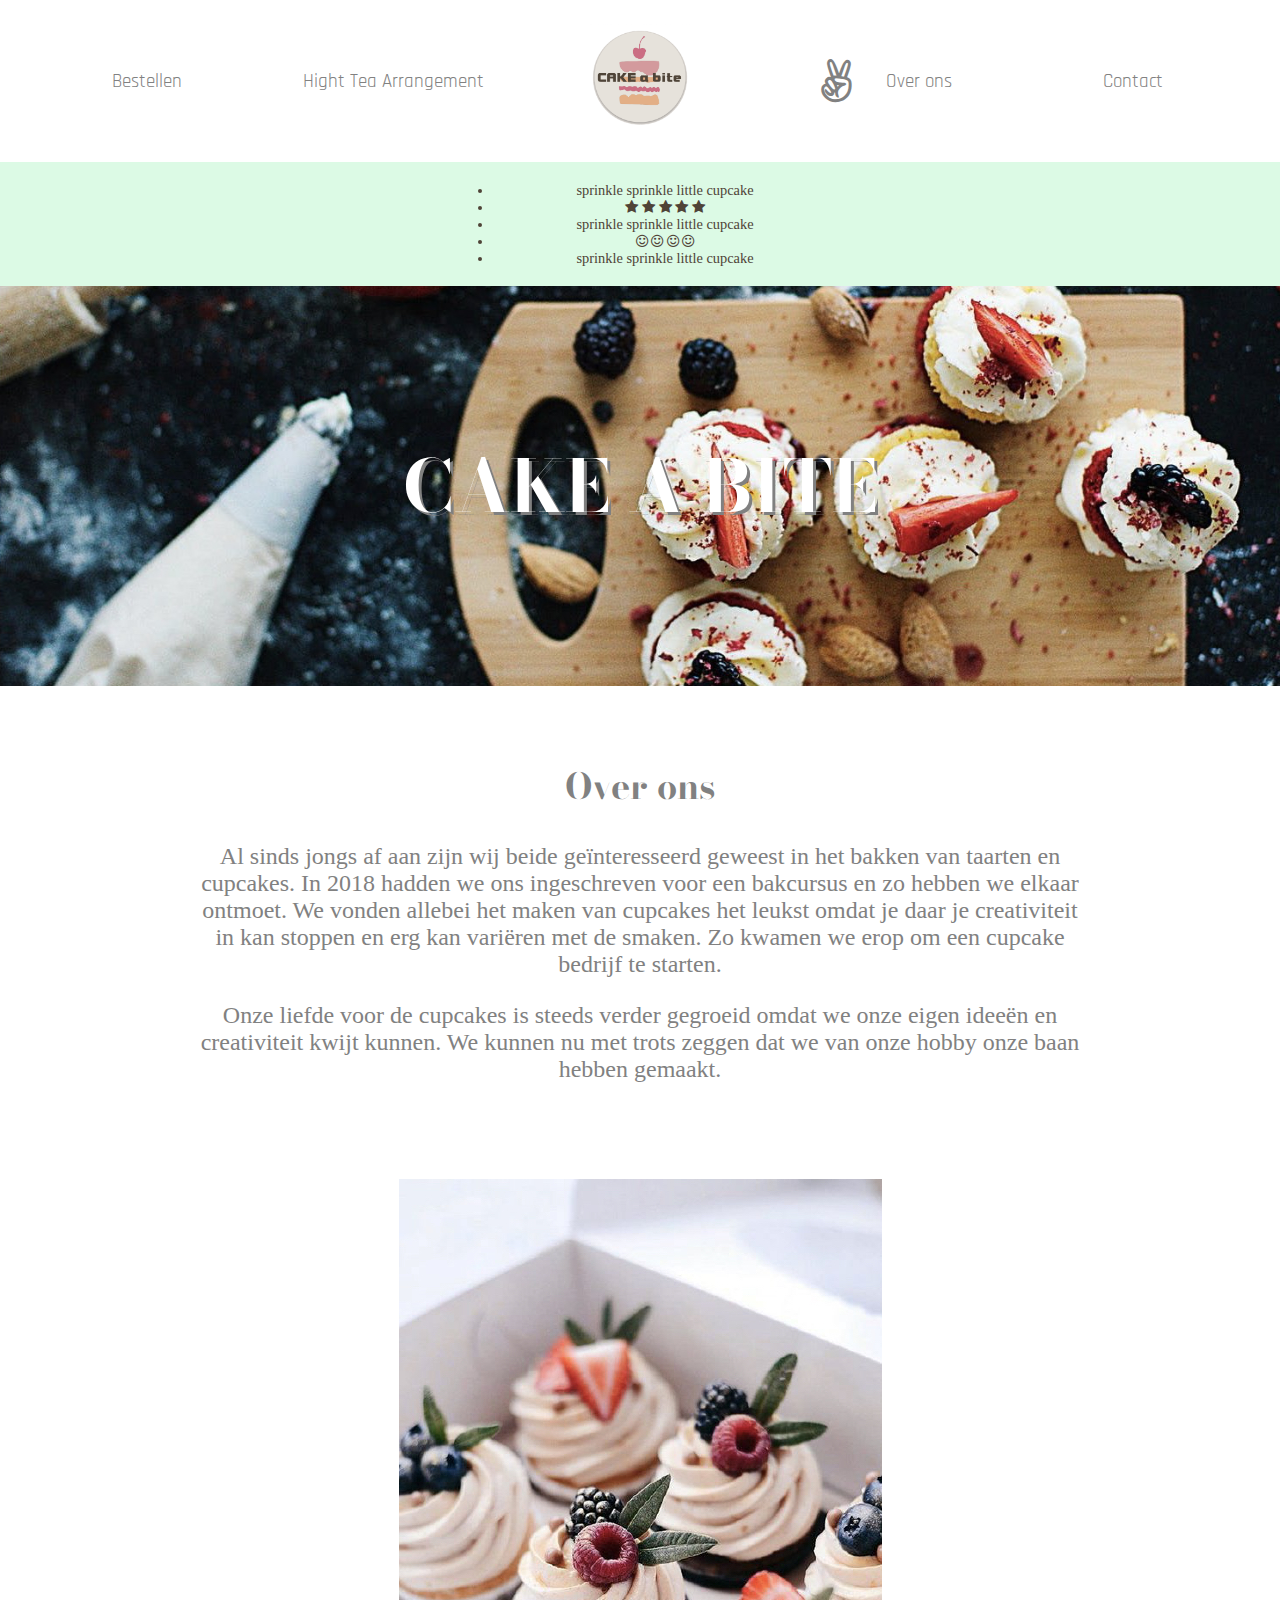
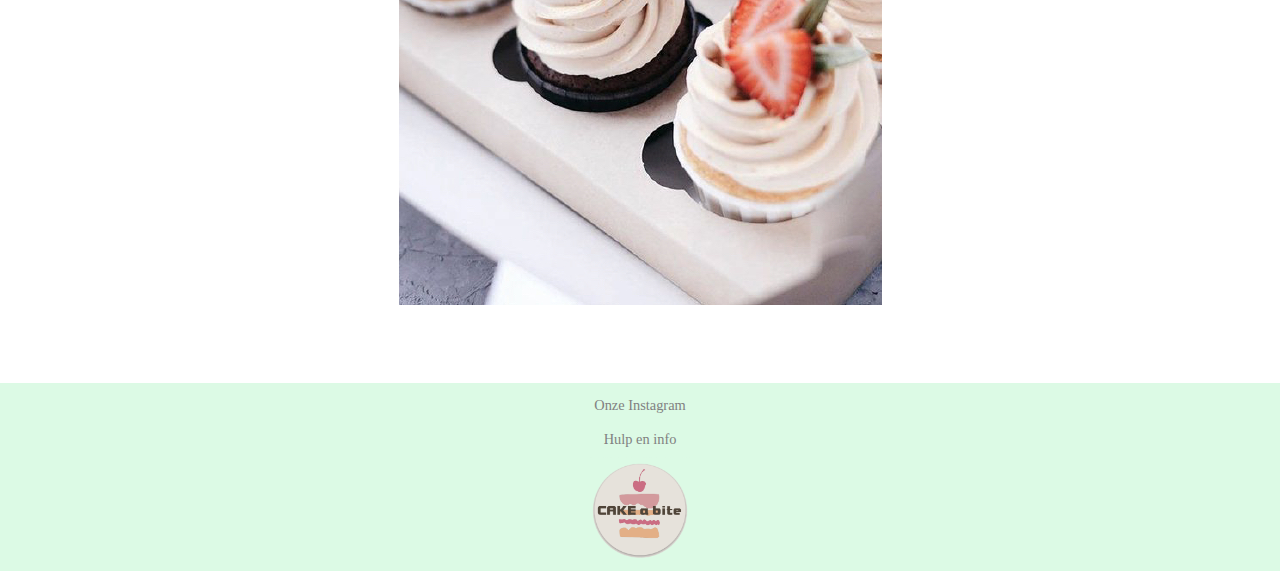
<file: aboutUs.html>
<!DOCTYPE html>
<html lang="nl" >
  <head>
    <meta charset="utf-8">
    <title>Cake a bite.nl</title>
    <link href='https://fonts.googleapis.com/css?family=Langar' rel='stylesheet'>
    <link href='https://fonts.googleapis.com/css?family=Bodoni+Moda' rel='stylesheet'>
    <link href='https://fonts.googleapis.com/css?family=Rajdhani' rel='stylesheet'>
    <link rel="stylesheet" href="css/font-awesome.min.css">
    <script   src="https://code.jquery.com/jquery-3.5.1.min.js"   integrity="sha256-9/aliU8dGd2tb6OSsuzixeV4y/faTqgFtohetphbbj0="   crossorigin="anonymous"></script>
    <script src="https://cdn.tutorialjinni.com/jquery.webticker/3.0.0/jquery.webticker.js"></script>
    <link rel="stylesheet" href="styles.css">
  </head>
  <body>
    <!--Advanced Responsive Layouts with CSS Flexbox van LinkedIn learning -->
    <header>
      <nav class="hoofd-menu menu-section">
            <!-- Onze site bestaat uit 5 pagina's (5 html's) -->
        <ul class="nav_links">
          <!-- bestellen menu -->
          <li>
            <a href="bestellen.html">
              <div class="button-text">
                  Bestellen
              </div>
            </a></li>
            <!-- high tea menu -->
          <li><a href="highTea.html">
            <div class="button-text">
                Hight Tea Arrangement
            </div>
            </a></li>
          <!-- home menu -->
          <!-- wil je icons aanpassen dan: fondawsome (cheatsheets) -->
          <li>
             <a href="index.html">
               <div class="icon">
                 <img class="logo" src="images/logoCakeABite.png" alt="logo">
               </div>
             </a>
          </li>
          <!-- Voorbeelden menu -->
          <li><a href="aboutUs.html">
             <div class="icon">
                <i class="fa fa-angellist"></i>
            </div>
            <div class="button-text">
                Over ons
            </div>
          </a></li>
          <!-- over ons menu -->
          <li><a href="contact.html">
          <div class="button-text">
              Contact
          </div></a></li>
        </ul>
      </nav>
    </header>
    <!-- Hier de hoofd tekst van de pagina -->
    <section class="pagina">
      <div class='green-balk'>
        <!-- zou leuk zijn als de balk beweegt -->
        <div class='green-balk-ticker'>
          <ul id="webTicker">
            <li>sprinkle sprinkle little cupcake</li>
            <li><i class="fa fa-star"></i> <i class="fa fa-star"></i> <i class="fa fa-star"></i> <i class="fa fa-star"></i> <i class="fa fa-star"></i></li>
            <li>sprinkle sprinkle little cupcake</li>
            <li><i class="fa fa-smile-o"></i> <i class="fa fa-smile-o"></i> <i class="fa fa-smile-o"> </i> <i class="fa fa-smile-o"></i></li>
            <li>sprinkle sprinkle little cupcake</li>
          </ul>
        </div>
        <script>
        $('#webTicker').webTicker();
        </script>
      </div>
      <article>
        <div class='pagina-foto' >
          <h1>CAKE A BITE</h1>
        </div>
        <div class='article-text' >
          <h2>Over ons</h2>
          <p>Al sinds jongs af aan zijn wij beide geïnteresseerd geweest in het bakken van taarten en cupcakes. In 2018 hadden we ons ingeschreven voor een bakcursus en zo hebben we elkaar ontmoet. We vonden allebei het maken van cupcakes het leukst omdat je daar je creativiteit in kan stoppen en erg kan variëren met de smaken. Zo kwamen we erop om een cupcake bedrijf te starten. </p>
          <p>Onze liefde voor de cupcakes is steeds verder gegroeid omdat we onze eigen ideeën en creativiteit kwijt kunnen. We kunnen nu met trots zeggen dat we van onze hobby onze baan hebben gemaakt.</p>
          <img src='images/winterDroom.jpg' title='winter' class='beetje-ruimte-boven'/>
        </div>
      </article>

    </section>
    <footer>
          <!-- Hier socialmedia accounts van de pagina -->
      <nav class="menu-section">
                <!-- Onze site bestaat uit 5 pagina's (5 html's) -->
        <ul class="nav_links">
          <li><a href="https://www.instagram.com">Onze Instagram</a></li>
          <li><a href="hulp.html">Hulp en info</a></li>
        </ul>
      </nav>
      <img class="logo" src="images/logoCakeABite.png" alt="logo">
    </footer>

  </body>
</html>
</file>
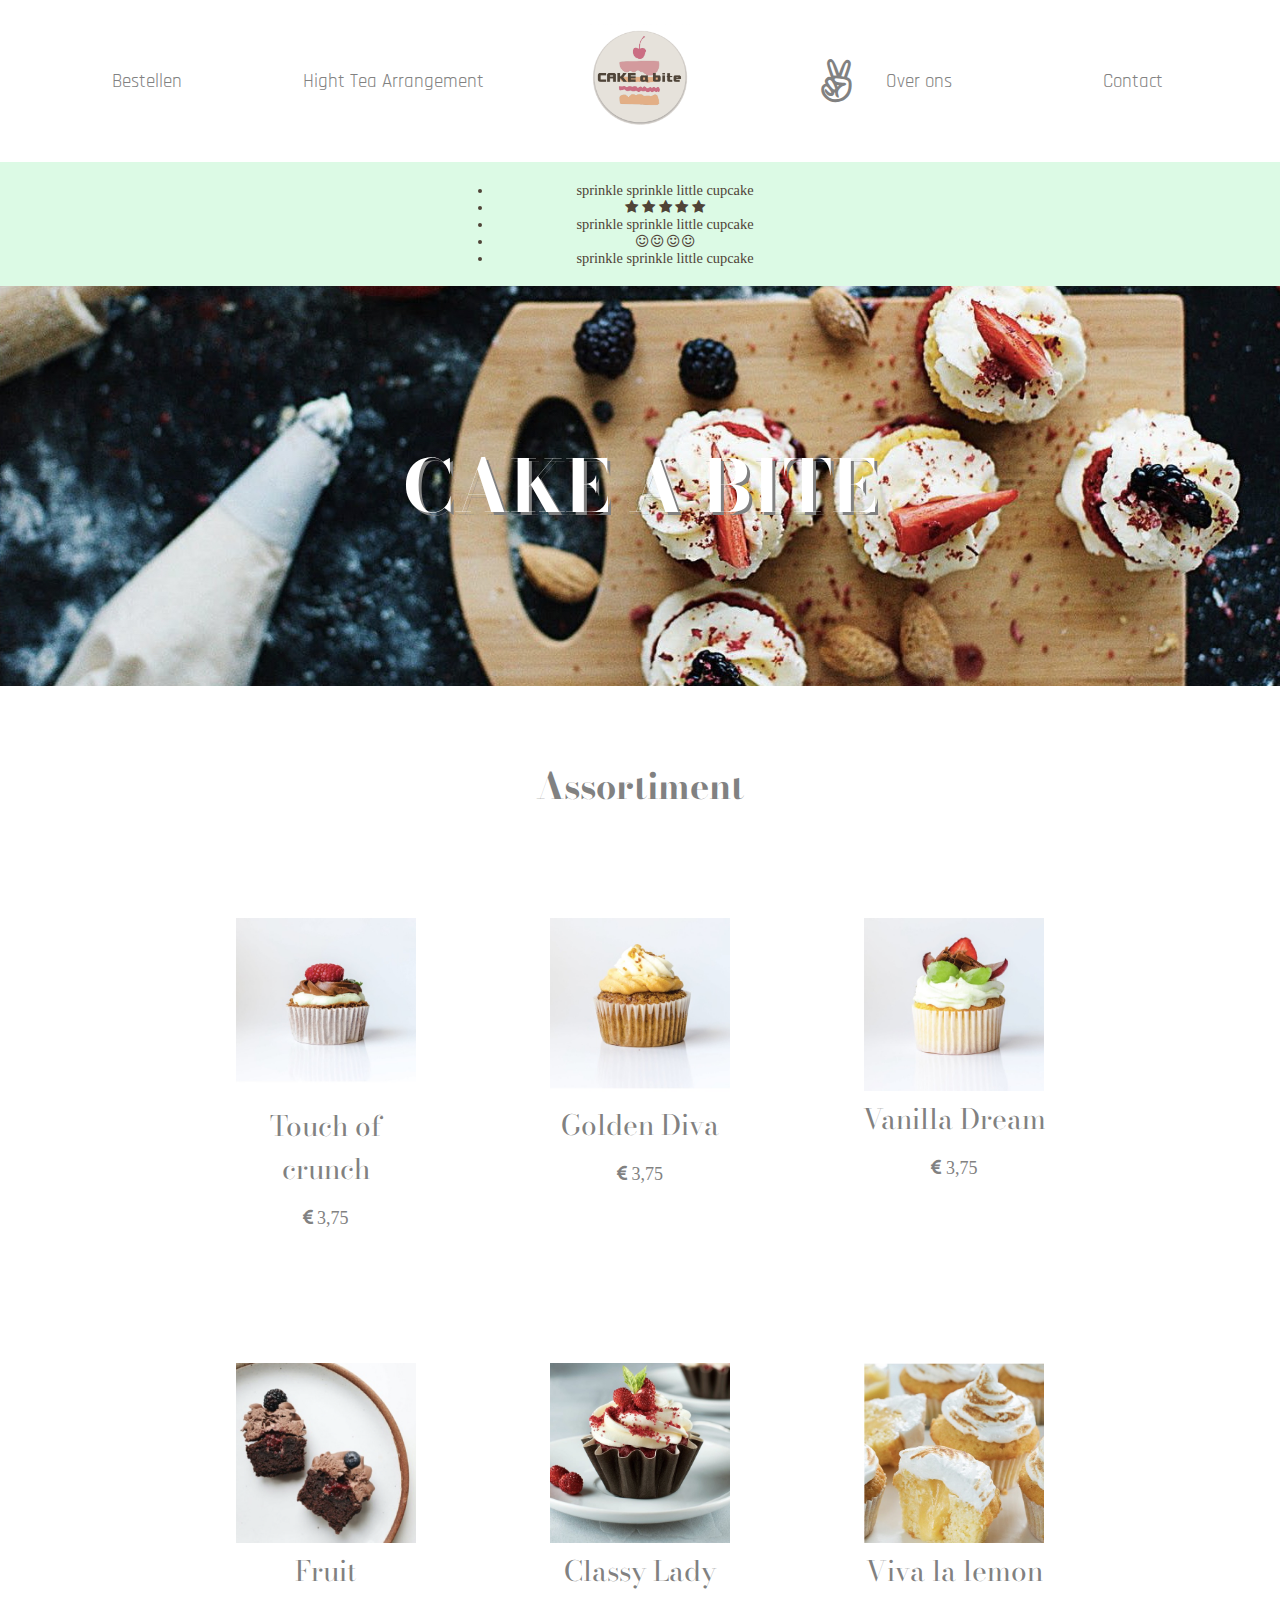
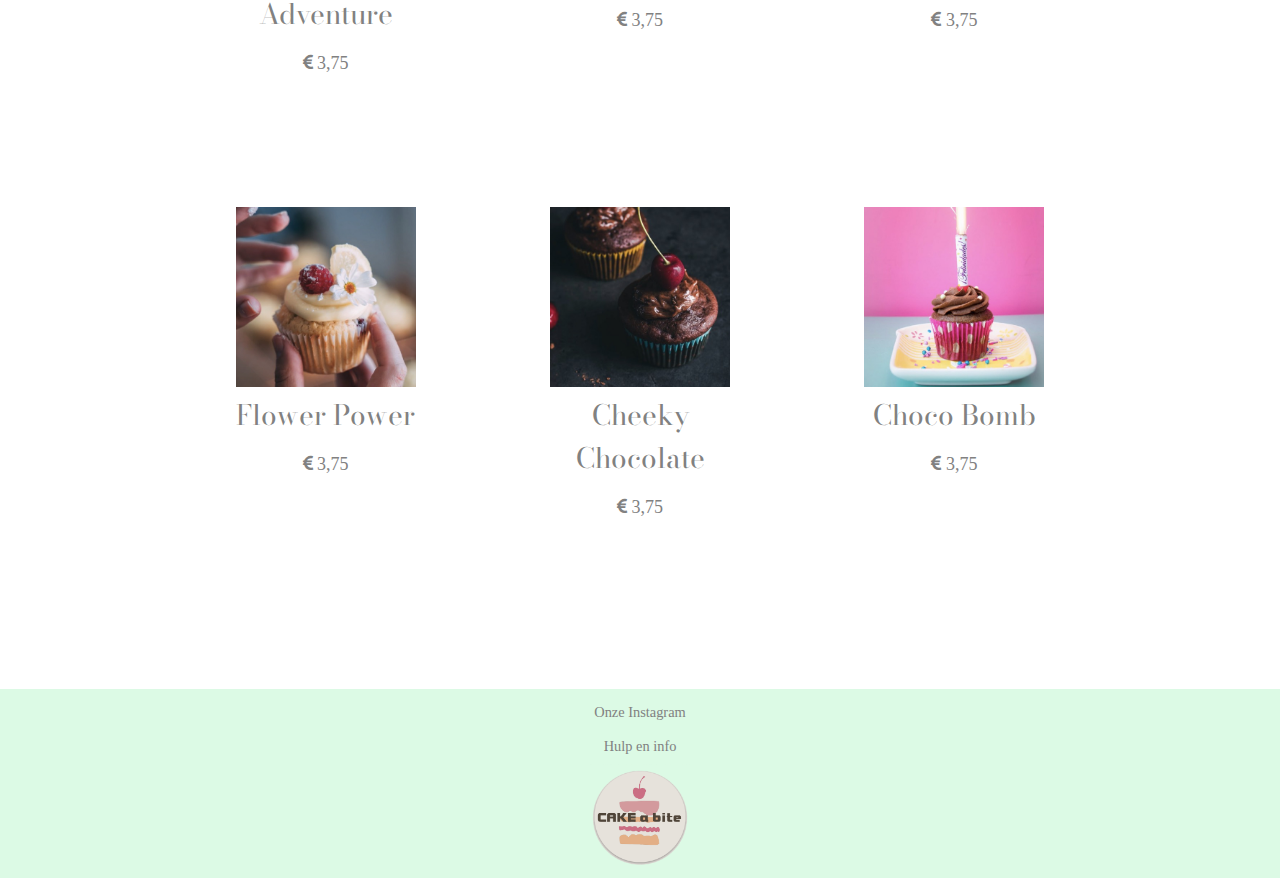
<file: bestellen.html>
<!DOCTYPE html>
<html lang="nl" >
  <head>
    <meta charset="utf-8">
    <title>Cake a bite.nl</title>
    <link href='https://fonts.googleapis.com/css?family=Langar' rel='stylesheet'>
    <link href='https://fonts.googleapis.com/css?family=Bodoni+Moda' rel='stylesheet'>
    <link href='https://fonts.googleapis.com/css?family=Rajdhani' rel='stylesheet'>
    <link rel="stylesheet" href="css/font-awesome.min.css">
    <script   src="https://code.jquery.com/jquery-3.5.1.min.js"   integrity="sha256-9/aliU8dGd2tb6OSsuzixeV4y/faTqgFtohetphbbj0="   crossorigin="anonymous"></script>
    <script src="https://cdn.tutorialjinni.com/jquery.webticker/3.0.0/jquery.webticker.js"></script>
    <link rel="stylesheet" href="styles.css">
  </head>
  <body>
    <!--Advanced Responsive Layouts with CSS Flexbox van LinkedIn learning -->
    <header>
      <nav class="hoofd-menu menu-section">
            <!-- Onze site bestaat uit 5 pagina's (5 html's) -->
        <ul class="nav_links">
          <!-- bestellen menu -->
          <li>
            <a href="bestellen.html">
              <div class="button-text">
                  Bestellen
              </div>
            </a></li>
            <!-- high tea menu -->
          <li><a href="highTea.html">
            <div class="button-text">
                Hight Tea Arrangement
            </div>
            </a></li>
          <!-- home menu -->
          <!-- wil je icons aanpassen dan: fondawsome (cheatsheets) -->
          <li>
             <a href="index.html">
               <div class="icon">
                 <img class="logo" src="images/logoCakeABite.png" alt="logo">
               </div>
             </a>
          </li>
          <!-- about us menu -->
          <li><a href="aboutUs.html">
             <div class="icon">
                <i class="fa fa-angellist"></i>
            </div>
            <div class="button-text">
                Over ons
            </div>
          </a></li>
          <!-- contact menu -->
          <li><a href="contact.html">
          <div class="button-text">
              Contact
          </div></a></li>
        </ul>
      </nav>
    </header>
    <!-- Hier de hoofd tekst van de pagina -->
    <section class="pagina">
      <div class='green-balk'>
        <!-- zou leuk zijn als de balk beweegt -->
        <div class='green-balk-ticker'>
          <ul id="webTicker">
            <li>sprinkle sprinkle little cupcake</li>
            <li><i class="fa fa-star"></i> <i class="fa fa-star"></i> <i class="fa fa-star"></i> <i class="fa fa-star"></i> <i class="fa fa-star"></i></li>
            <li>sprinkle sprinkle little cupcake</li>
            <li><i class="fa fa-smile-o"></i> <i class="fa fa-smile-o"></i> <i class="fa fa-smile-o"> </i> <i class="fa fa-smile-o"></i></li>
            <li>sprinkle sprinkle little cupcake</li>
          </ul>
        </div>
        <script>
        $('#webTicker').webTicker();
        </script>
      </div>
      <article>
        <div class='pagina-foto' >
          <h1>CAKE A BITE</h1>
        </div>
        <div class='article-text' >
          <h2>Assortiment</h2>
          <section class='assortiment'>
            <section class='cupcakecard'>
              <a href='cupcakes/cupcake1.html' >
                <img src='images/touchOfCrunch.jpg'/>
                <h3>Touch of crunch</h3>
                <p><i class="fa fa-eur"></i> 3,75</p>
              </a>
            </section>
            <section class='cupcakecard'>
              <a href='cupcakes/cupcake2.html' >
                <img src='images/goldenDiva.jpg'/>
                <h3>Golden Diva</h3>
                <p><i class="fa fa-eur"></i> 3,75</p>
              </a>
            </section>
            <section class='cupcakecard'>
              <a href='cupcakes/cupcake3.html' >
                <img src='images/vanillaDream.jpg'/>
                <h3>Vanilla Dream</h3>
                <p><i class="fa fa-eur"></i> 3,75</p>
              </a>
            </section>
            <section class='cupcakecard'>
              <a href='cupcakes/cupcake4.html' >
               <img src='images/fruitAdventure.jpg'/>
               <h3>Fruit Adventure</h3>
               <p><i class="fa fa-eur"></i> 3,75</p>
              </a>
            </section>
            <section class='cupcakecard'>
              <a href='cupcakes/cupcake5.html' >
               <img src='images/classyLady.jpg'/>
               <h3>Classy Lady</h3>
               <p><i class="fa fa-eur"></i> 3,75</p>
              </a>
            </section>
            <section class='cupcakecard'>
              <a href='cupcakes/cupcake6.html' >
                <img src='images/vivaLaLemon.jpg'/>
                <h3>Viva la lemon</h3>
                <p><i class="fa fa-eur"></i> 3,75</p>
              </a>
            </section>
            <section class='cupcakecard'>
              <a href='cupcakes/cupcake7.html' >
                <img src='images/flowerPower.jpg'/>
                <h3>Flower Power</h3>
                <p><i class="fa fa-eur"></i> 3,75</p>
              </a>
            </section>
            <section class='cupcakecard'>
              <a href='cupcakes/cupcake8.html' >
                <img src='images/cheekyChocolate.jpg'/>
                <h3>Cheeky Chocolate</h3>
                <p><i class="fa fa-eur"></i> 3,75</p>
              </a>
            </section>
            <section class='cupcakecard'>
              <a href='cupcakes/cupcake9.html' >
                <img src='images/chocoBomb.jpg'/>
                <h3>Choco Bomb </h3>
                <p><i class="fa fa-eur"></i> 3,75</p>
              </a>
            </section>

          </section>
        </div>
      </article>

    </section>
    <footer>
          <!-- Hier socialmedia accounts van de pagina -->
      <nav class="menu-section">
                <!-- Onze site bestaat uit 5 pagina's (5 html's) -->
        <ul class="nav_links">
          <li><a href="https://www.instagram.com">Onze Instagram</a></li>
          <li><a href="hulp.html">Hulp en info</a></li>
        </ul>
      </nav>
      <img class="logo" src="images/logoCakeABite.png" alt="logo">
    </footer>

  </body>
</html>
</file>
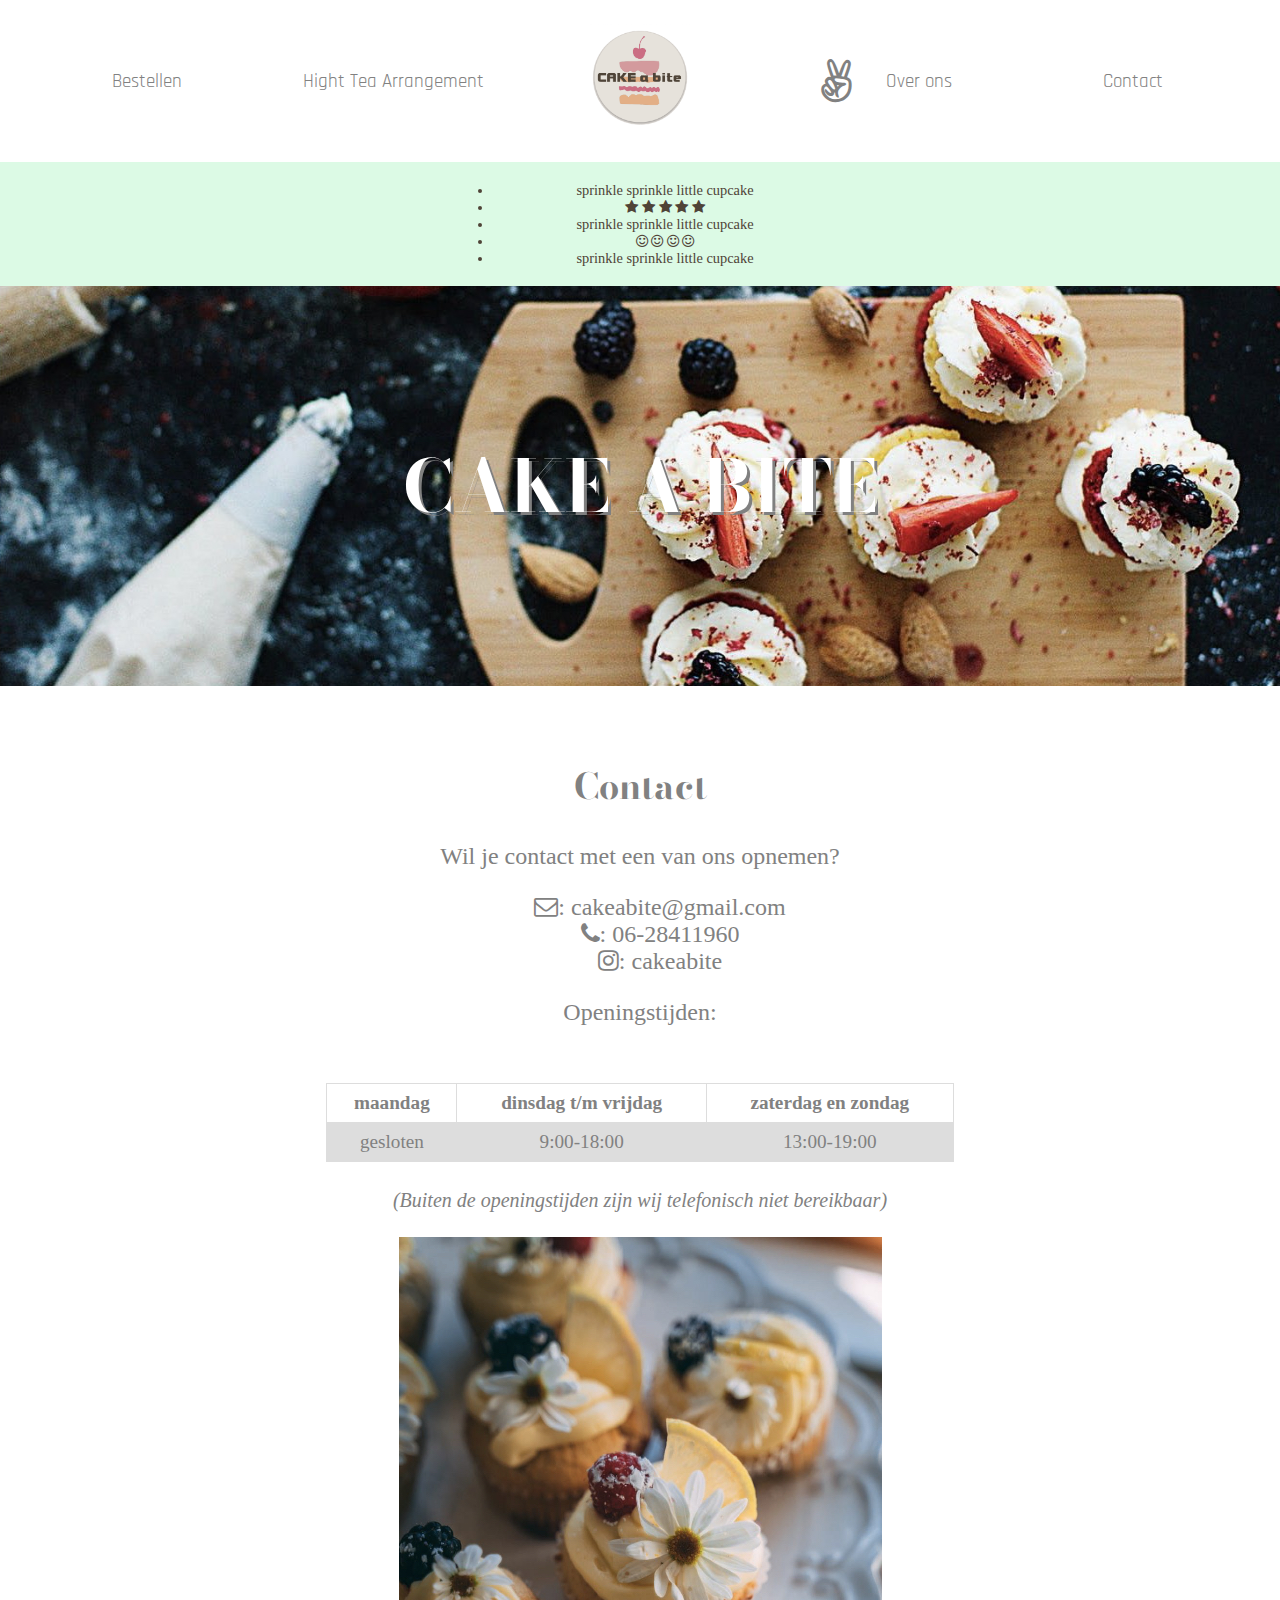
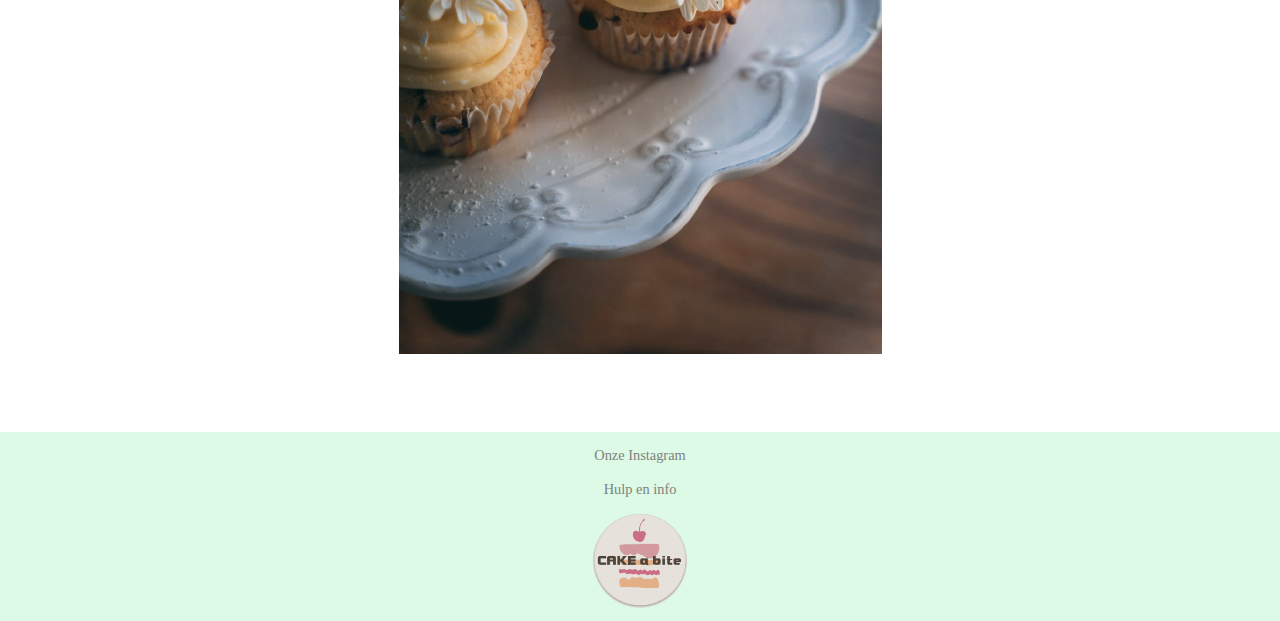
<file: contact.html>
<!DOCTYPE html>
<html lang="nl" >
  <head>
    <meta charset="utf-8">
    <title>Cake a bite.nl</title>
    <link href='https://fonts.googleapis.com/css?family=Langar' rel='stylesheet'>
    <link href='https://fonts.googleapis.com/css?family=Bodoni+Moda' rel='stylesheet'>
    <link href='https://fonts.googleapis.com/css?family=Rajdhani' rel='stylesheet'>
    <link rel="stylesheet" href="css/font-awesome.min.css">
    <script   src="https://code.jquery.com/jquery-3.5.1.min.js"   integrity="sha256-9/aliU8dGd2tb6OSsuzixeV4y/faTqgFtohetphbbj0="   crossorigin="anonymous"></script>
    <script src="https://cdn.tutorialjinni.com/jquery.webticker/3.0.0/jquery.webticker.js"></script>
    <link rel="stylesheet" href="styles.css">
  </head>
  <body>
    <!--Advanced Responsive Layouts with CSS Flexbox van LinkedIn learning -->
    <header>
      <nav class="hoofd-menu menu-section">
            <!-- Onze site bestaat uit 5 pagina's (5 html's) -->
        <ul class="nav_links">
          <!-- bestellen menu -->
          <li>
            <a href="bestellen.html">
              <div class="button-text">
                  Bestellen
              </div>
            </a></li>
            <!-- high tea menu -->
          <li><a href="highTea.html">
            <div class="button-text">
                Hight Tea Arrangement
            </div>
            </a></li>
          <!-- home menu -->
          <!-- wil je icons aanpassen dan: fondawsome (cheatsheets) -->
          <li>
             <a href="index.html">
               <div class="icon">
                 <img class="logo" src="images/logoCakeABite.png" alt="logo">
               </div>
             </a>
          </li>
          <!-- about us menu -->
          <li><a href="aboutUs.html">
             <div class="icon">
                <i class="fa fa-angellist"></i>
            </div>
            <div class="button-text">
                Over ons
            </div>
          </a></li>
          <!-- over ons menu -->
          <li><a href="contact.html">
          <div class="button-text">
              Contact
          </div></a></li>
        </ul>
      </nav>
    </header>
    <!-- Hier de hoofd tekst van de pagina -->
    <section class="pagina">
      <div class='green-balk'>
        <!-- zou leuk zijn als de balk beweegt -->
        <div class='green-balk-ticker'>
          <ul id="webTicker">
            <li>sprinkle sprinkle little cupcake</li>
            <li><i class="fa fa-star"></i> <i class="fa fa-star"></i> <i class="fa fa-star"></i> <i class="fa fa-star"></i> <i class="fa fa-star"></i></li>
            <li>sprinkle sprinkle little cupcake</li>
            <li><i class="fa fa-smile-o"></i> <i class="fa fa-smile-o"></i> <i class="fa fa-smile-o"> </i> <i class="fa fa-smile-o"></i></li>
            <li>sprinkle sprinkle little cupcake</li>
          </ul>
        </div>
        <script>
        $('#webTicker').webTicker();
        </script>
      </div>
      <article>
        <div class='pagina-foto' >
          <h1>CAKE A BITE</h1>
        </div>
        <div class='article-text' >
          <h2>Contact</h2>
          <p>Wil je contact met een van ons opnemen?</p>
          <ul class='zonder-bolletjes'>
            <li><i class="fa fa-envelope-o"></i>: cakeabite@gmail.com</li>
            <li><i class="fa fa-phone"></i>: 06-28411960</li>
            <li><i class="fa  fa-instagram"></i>: cakeabite</li>
          </ul>
          <p>Openingstijden:</p>
          <table>
            <tr>
              <th>maandag</th>
              <th>dinsdag t/m vrijdag</th>
              <th>zaterdag en zondag</th>
            </tr>
            <tr>
              <td>gesloten</td>
              <td>9:00-18:00</td>
              <td>13:00-19:00</td>
            </tr>
          </table>
          <p><i><small>(Buiten de openingstijden zijn wij telefonisch niet bereikbaar)</small></i></p>
          <img src='images/plateFlowers.jpg'/>

        </div>
      </article>

    </section>
    <footer>
          <!-- Hier socialmedia accounts van de pagina -->
      <nav class="menu-section">
                <!-- Onze site bestaat uit 5 pagina's (5 html's) -->
        <ul class="nav_links">
          <li><a href="https://www.instagram.com">Onze Instagram</a></li>
          <li><a href="hulp.html">Hulp en info</a></li>
        </ul>
      </nav>
      <img class="logo" src="images/logoCakeABite.png" alt="logo">
    </footer>

  </body>
</html>
</file>
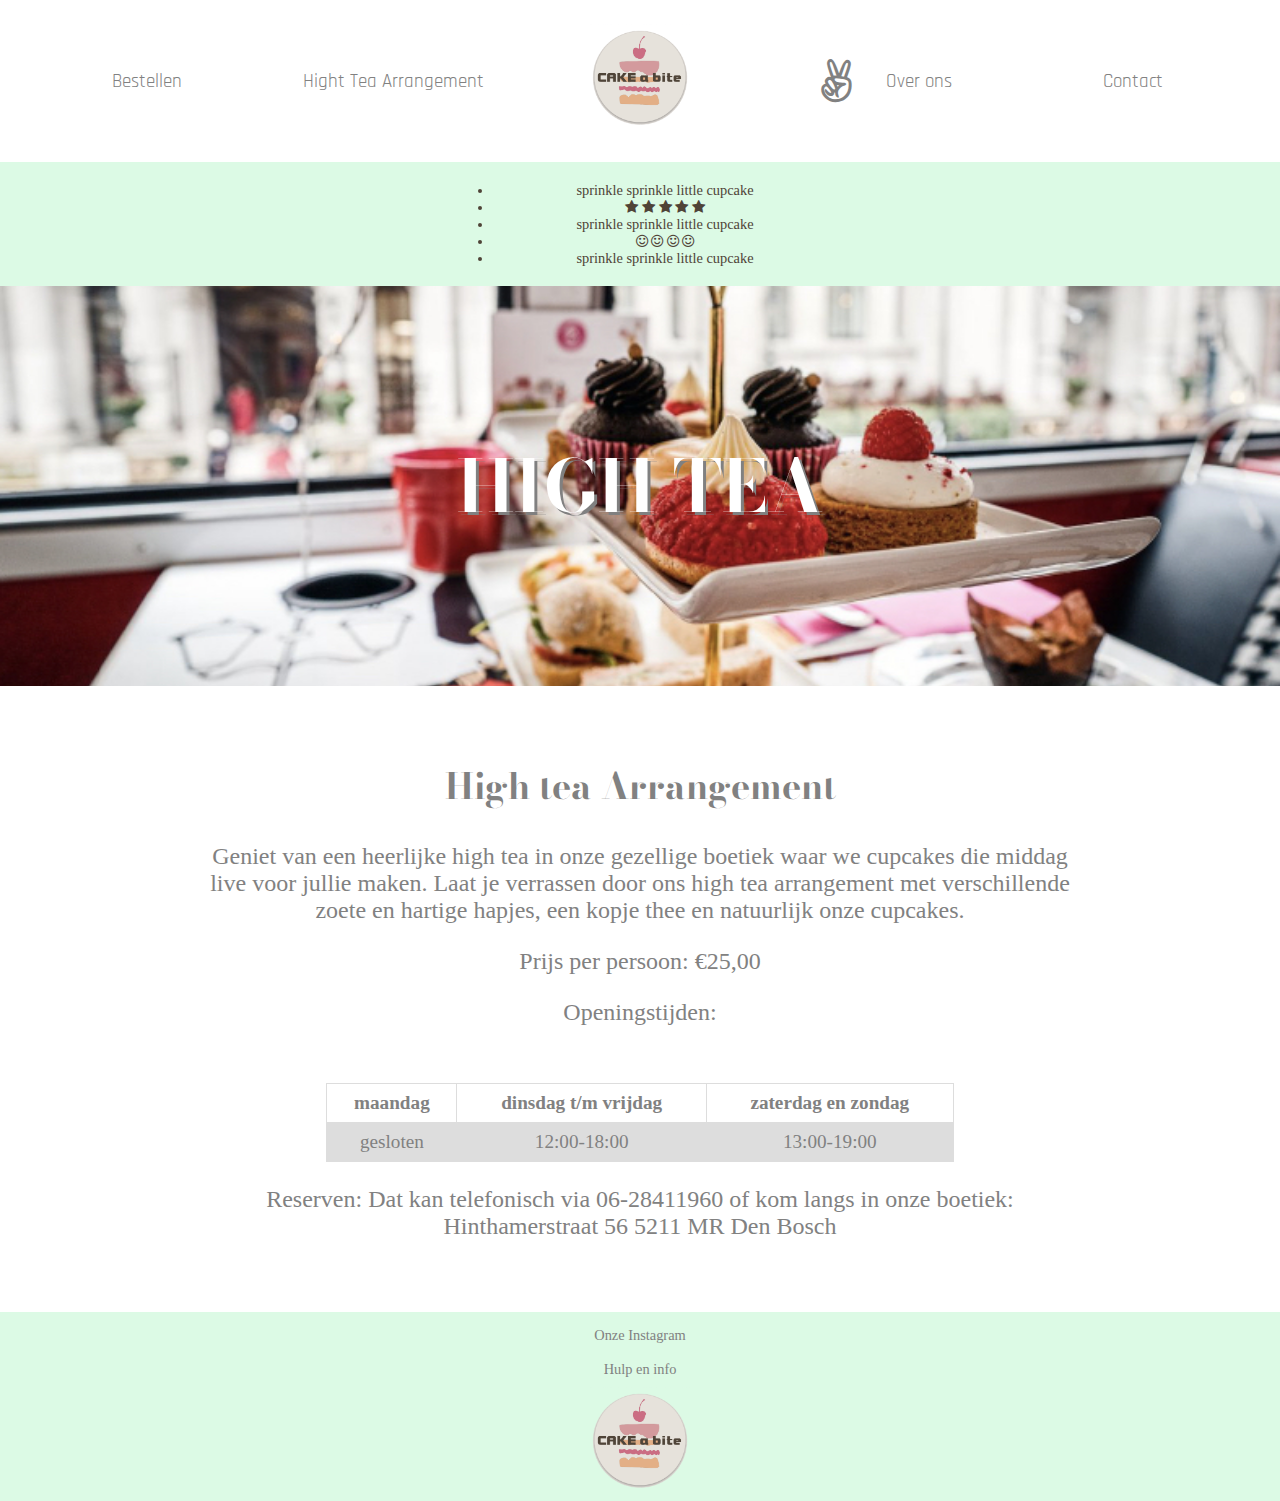
<file: highTea.html>
<!DOCTYPE html>
<html lang="nl" >
  <head>
    <meta charset="utf-8">
    <title>Cake a bite.nl</title>
    <link href='https://fonts.googleapis.com/css?family=Langar' rel='stylesheet'>
    <link href='https://fonts.googleapis.com/css?family=Bodoni+Moda' rel='stylesheet'>
    <link href='https://fonts.googleapis.com/css?family=Rajdhani' rel='stylesheet'>
    <link rel="stylesheet" href="css/font-awesome.min.css">
    <script   src="https://code.jquery.com/jquery-3.5.1.min.js"   integrity="sha256-9/aliU8dGd2tb6OSsuzixeV4y/faTqgFtohetphbbj0="   crossorigin="anonymous"></script>
    <script src="https://cdn.tutorialjinni.com/jquery.webticker/3.0.0/jquery.webticker.js"></script>
    <link rel="stylesheet" href="styles.css">
  </head>
  <body>
    <!--Advanced Responsive Layouts with CSS Flexbox van LinkedIn learning -->
    <header>
      <nav class="hoofd-menu menu-section">
            <!-- Onze site bestaat uit 5 pagina's (5 html's) -->
        <ul class="nav_links">
          <!-- bestellen menu -->
          <li>
            <a href="bestellen.html">
              <div class="button-text">
                  Bestellen
              </div>
            </a></li>
            <!-- high tea menu -->
          <li><a href="highTea.html">
            <div class="button-text">
                Hight Tea Arrangement
            </div>
            </a></li>
          <!-- home menu -->
          <!-- wil je icons aanpassen dan: fondawsome (cheatsheets) -->
          <li>
             <a href="index.html">
               <div class="icon">
                 <img class="logo" src="images/logoCakeABite.png" alt="logo">
               </div>
             </a>
          </li>
          <!-- about us menu -->
          <li><a href="aboutUs.html">
             <div class="icon">
                <i class="fa fa-angellist"></i>
            </div>
            <div class="button-text">
                Over ons
            </div>
          </a></li>
          <!-- contact menu -->
          <li><a href="contact.html">
          <div class="button-text">
              Contact
          </div></a></li>
        </ul>
      </nav>
    </header>
    <!-- Hier de hoofd tekst van de pagina -->
    <section class="pagina">
      <div class='green-balk'>
        <!-- zou leuk zijn als de balk beweegt -->
        <div class='green-balk-ticker'>
          <ul id="webTicker">
            <li>sprinkle sprinkle little cupcake</li>
            <li><i class="fa fa-star"></i> <i class="fa fa-star"></i> <i class="fa fa-star"></i> <i class="fa fa-star"></i> <i class="fa fa-star"></i></li>
            <li>sprinkle sprinkle little cupcake</li>
            <li><i class="fa fa-smile-o"></i> <i class="fa fa-smile-o"></i> <i class="fa fa-smile-o"> </i> <i class="fa fa-smile-o"></i></li>
            <li>sprinkle sprinkle little cupcake</li>
          </ul>
        </div>
        <script>
        $('#webTicker').webTicker();
        </script>
      </div>
      <article>
        <div class='highTea-foto' >
          <h1>HIGH TEA</h1>
        </div>
        <div class='article-text' >
          <h2>High tea Arrangement</h2>
          <p>Geniet van een heerlijke high tea in onze gezellige boetiek waar we cupcakes die middag live voor jullie maken. Laat je verrassen door ons high tea arrangement met verschillende zoete en hartige hapjes, een kopje thee en natuurlijk onze cupcakes.</p>
          <p></p>
          <p>Prijs per persoon: €25,00</p>
          <p></p>
          <p>Openingstijden:</p>
          <table>
            <tr>
              <th>maandag</th>
              <th>dinsdag t/m vrijdag</th>
              <th>zaterdag en zondag</th>
            </tr>
            <tr>
              <td>gesloten</td>
              <td>12:00-18:00</td>
              <td>13:00-19:00</td>
            </tr>
          </table>

          <p>Reserven: Dat kan telefonisch via 06-28411960 of kom langs in onze boetiek: Hinthamerstraat 56 5211 MR Den Bosch </p>
        </div>
      </article>

    </section>
    <footer>
          <!-- Hier socialmedia accounts van de pagina -->
      <nav class="menu-section">
                <!-- Onze site bestaat uit 5 pagina's (5 html's) -->
        <ul class="nav_links">
          <li><a href="https://www.instagram.com">Onze Instagram</a></li>
          <li><a href="hulp.html">Hulp en info</a></li>
        </ul>
      </nav>
      <img class="logo" src="images/logoCakeABite.png" alt="logo">
    </footer>

  </body>
</html>
</file>
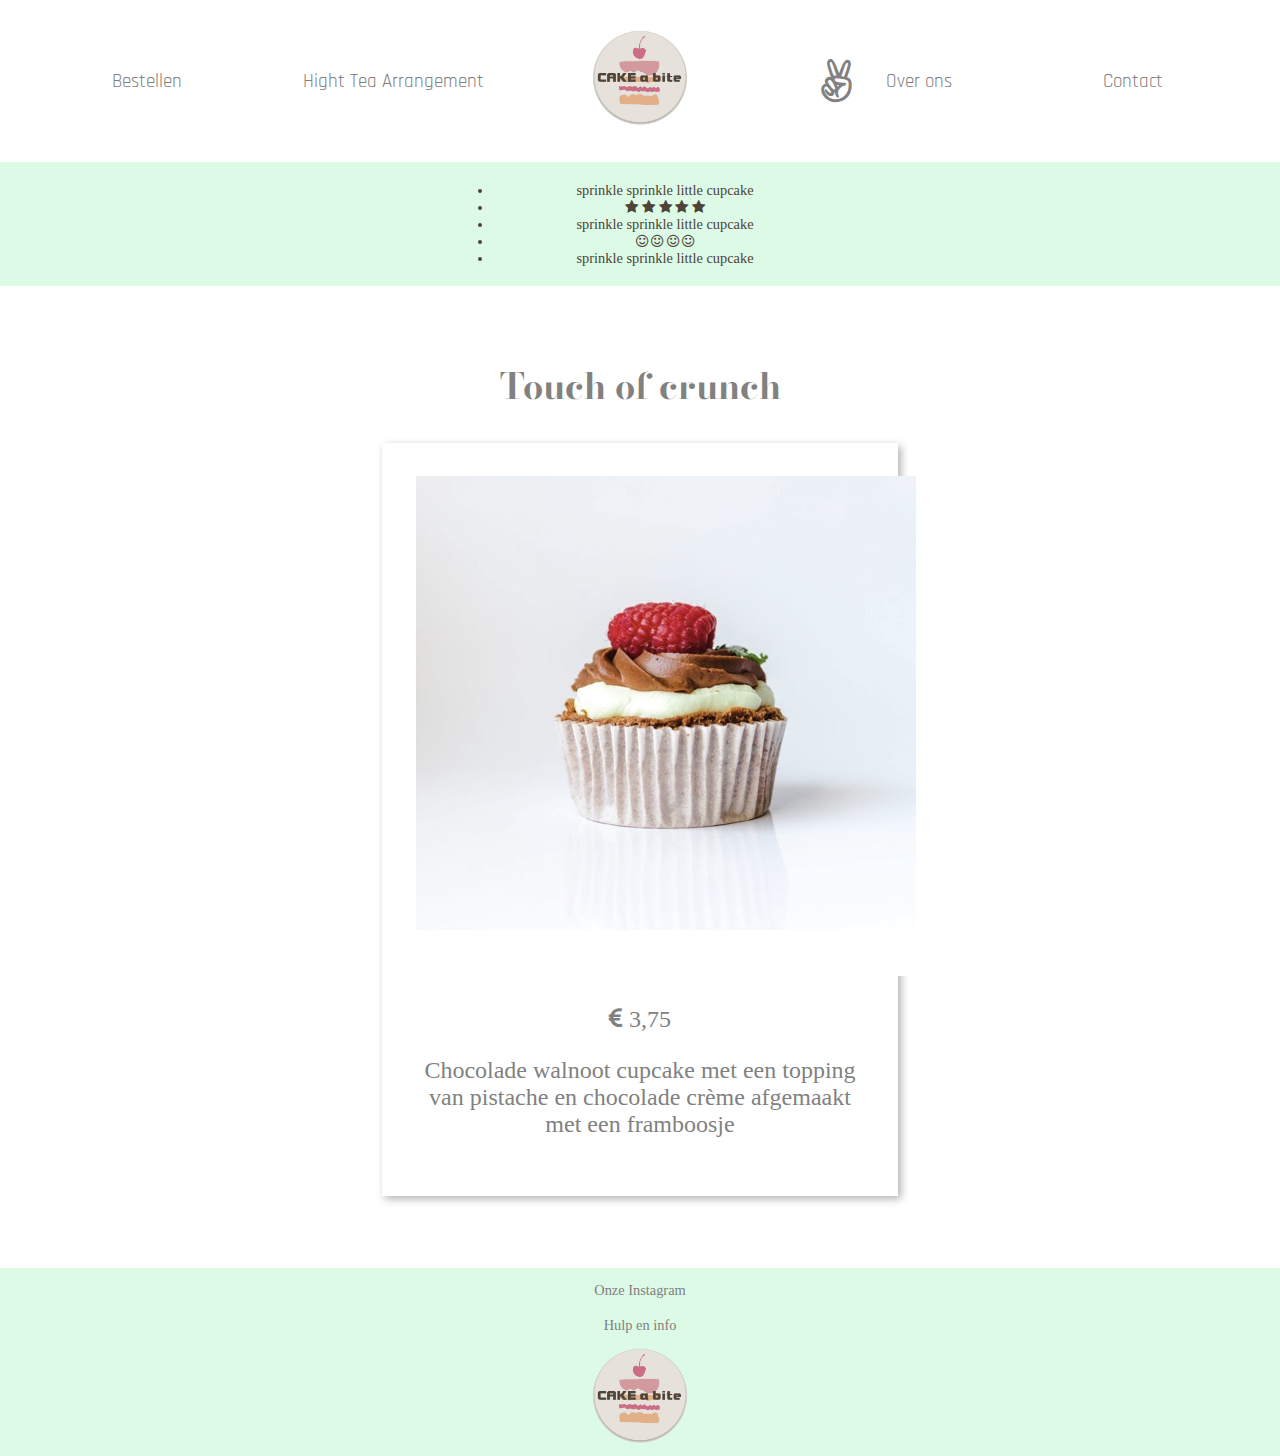
<file: cupcakes/cupcake1.html>
<!DOCTYPE html>
<html lang="nl" >
  <head>
    <meta charset="utf-8">
    <title>Cake a bite.nl</title>
    <link href='https://fonts.googleapis.com/css?family=Langar' rel='stylesheet'>
    <link href='https://fonts.googleapis.com/css?family=Bodoni+Moda' rel='stylesheet'>
    <link href='https://fonts.googleapis.com/css?family=Rajdhani' rel='stylesheet'>
    <link rel="stylesheet" href="../css/font-awesome.min.css">
    <script   src="https://code.jquery.com/jquery-3.5.1.min.js"   integrity="sha256-9/aliU8dGd2tb6OSsuzixeV4y/faTqgFtohetphbbj0="   crossorigin="anonymous"></script>
    <script src="https://cdn.tutorialjinni.com/jquery.webticker/3.0.0/jquery.webticker.js"></script>
    <link rel="stylesheet" href="../styles.css">
  </head>
  <body>
    <!--Advanced Responsive Layouts with CSS Flexbox van LinkedIn learning -->
    <header>
      <nav class="hoofd-menu menu-section">
            <!-- Onze site bestaat uit 5 pagina's (5 html's) -->
        <ul class="nav_links">
          <!-- bestellen menu -->
          <li>
            <a href="../bestellen.html">
              <div class="button-text">
                  Bestellen
              </div>
            </a></li>
            <!-- high tea menu -->
          <li><a href="../highTea.html">
            <div class="button-text">
                Hight Tea Arrangement
            </div>
            </a></li>
          <!-- home menu -->
          <!-- wil je icons aanpassen dan: fondawsome (cheatsheets) -->
          <li>
             <a href="../index.html">
               <div class="icon">
                 <img class="logo" src="../images/logoCakeABite.png" alt="logo">
               </div>
             </a>
          </li>
          <!-- about us menu -->
          <li><a href="../aboutUs.html">
             <div class="icon">
                <i class="fa fa-angellist"></i>
            </div>
            <div class="button-text">
                Over ons
            </div>
          </a></li>
          <!-- contact menu -->
          <li><a href="../contact.html">
          <div class="button-text">
              Contact
          </div></a></li>
        </ul>
      </nav>
    </header>
    <!-- Hier de hoofd tekst van de pagina -->
    <section class="pagina">
      <div class='green-balk'>
        <!-- zou leuk zijn als de balk beweegt -->
        <div class='green-balk-ticker'>
          <ul id="webTicker">
            <li>sprinkle sprinkle little cupcake</li>
            <li><i class="fa fa-star"></i> <i class="fa fa-star"></i> <i class="fa fa-star"></i> <i class="fa fa-star"></i> <i class="fa fa-star"></i></li>
            <li>sprinkle sprinkle little cupcake</li>
            <li><i class="fa fa-smile-o"></i> <i class="fa fa-smile-o"></i> <i class="fa fa-smile-o"> </i> <i class="fa fa-smile-o"></i></li>
            <li>sprinkle sprinkle little cupcake</li>
          </ul>
        </div>
        <script>
        $('#webTicker').webTicker();
        </script>
      </div>
      <article>
        <div class='article-text' >
          <h2>Touch of crunch</h2>
          <section class='cupcakecard-detail'>
            <img src='../images/touchOfCrunch.jpg'/>
            <p><i class="fa fa-eur"></i> 3,75</p>
            <p>Chocolade walnoot cupcake met een topping van pistache en chocolade crème afgemaakt met een framboosje</p>
          </section>
        </div>
      </article>

    </section>
    <footer>
          <!-- Hier socialmedia accounts van de pagina -->
      <nav class="menu-section">
                <!-- Onze site bestaat uit 5 pagina's (5 html's) -->
        <ul class="nav_links">
          <li><a href="https://www.instagram.com">Onze Instagram</a></li>
          <li><a href="hulp.html">Hulp en info</a></li>
        </ul>
      </nav>
      <img class="logo" src="../images/logoCakeABite.png" alt="logo">
    </footer>

  </body>
</html>
</file>
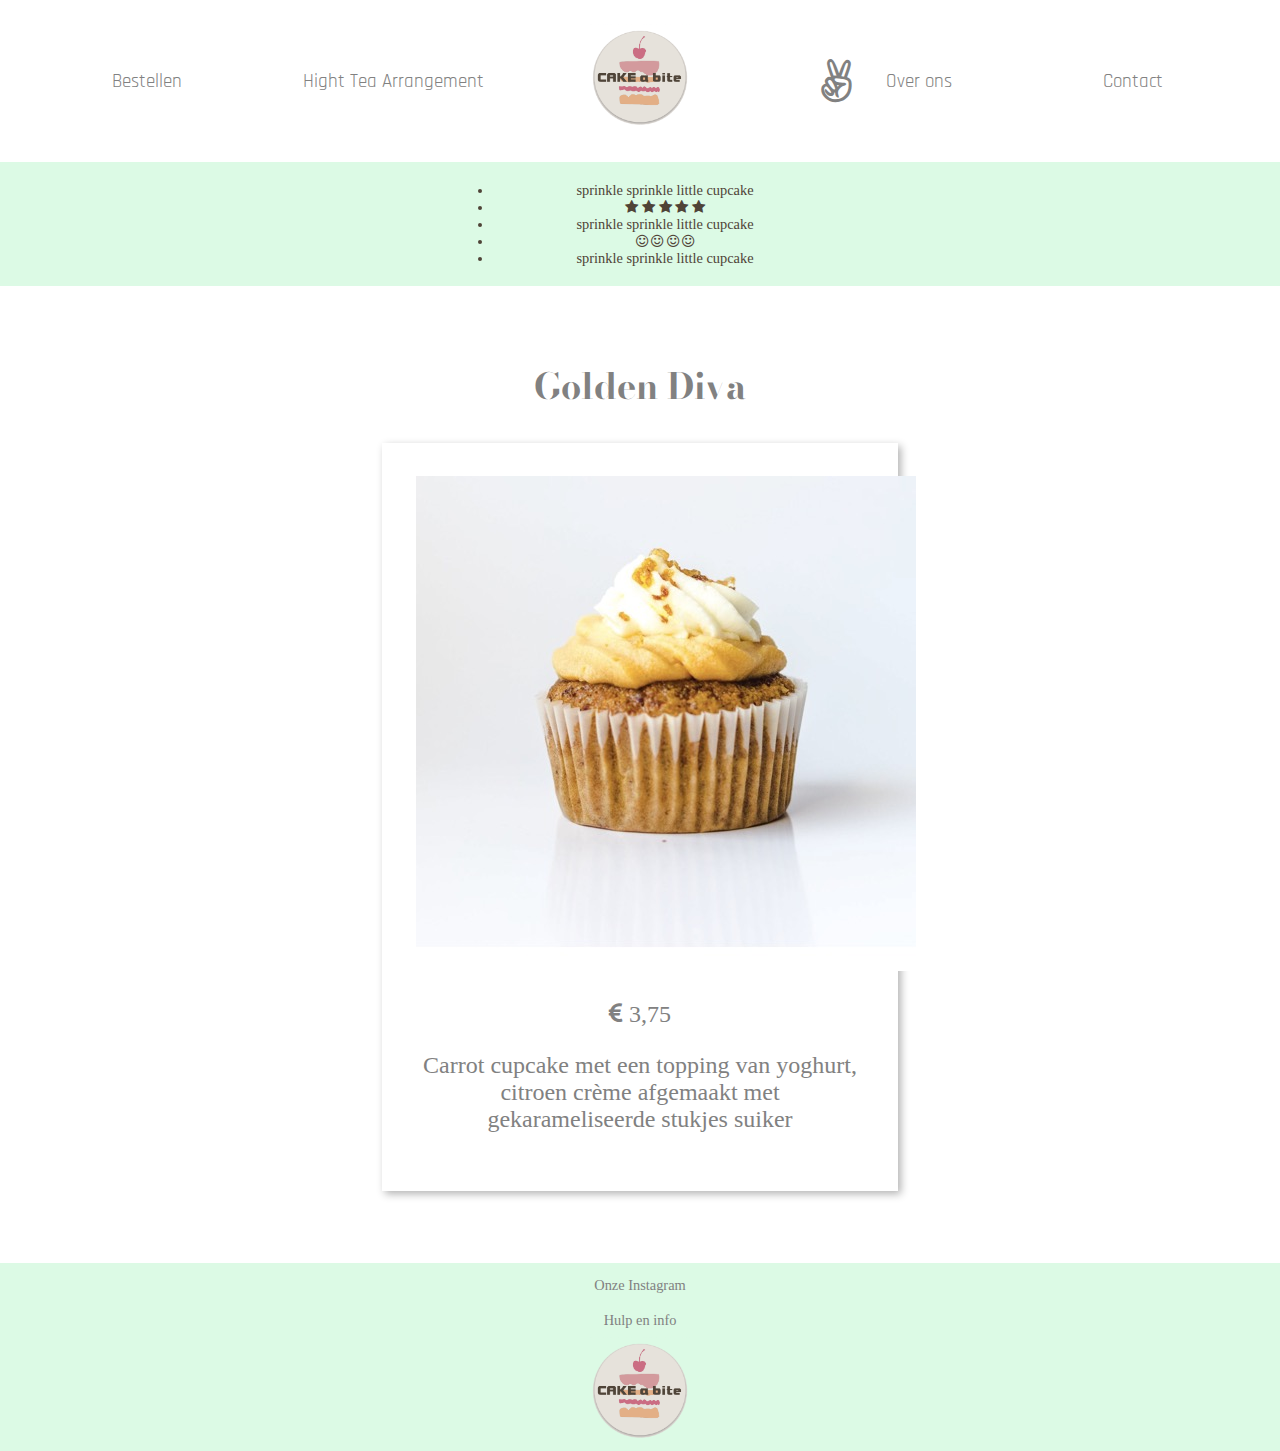
<file: cupcakes/cupcake2.html>
<!DOCTYPE html>
<html lang="nl" >
  <head>
    <meta charset="utf-8">
    <title>Cake a bite.nl</title>
    <link href='https://fonts.googleapis.com/css?family=Langar' rel='stylesheet'>
    <link href='https://fonts.googleapis.com/css?family=Bodoni+Moda' rel='stylesheet'>
    <link href='https://fonts.googleapis.com/css?family=Rajdhani' rel='stylesheet'>
    <link rel="stylesheet" href="../css/font-awesome.min.css">
    <script   src="https://code.jquery.com/jquery-3.5.1.min.js"   integrity="sha256-9/aliU8dGd2tb6OSsuzixeV4y/faTqgFtohetphbbj0="   crossorigin="anonymous"></script>
    <script src="https://cdn.tutorialjinni.com/jquery.webticker/3.0.0/jquery.webticker.js"></script>
    <link rel="stylesheet" href="../styles.css">
  </head>
  <body>
    <!--Advanced Responsive Layouts with CSS Flexbox van LinkedIn learning -->
    <header>
      <nav class="hoofd-menu menu-section">
            <!-- Onze site bestaat uit 5 pagina's (5 html's) -->
        <ul class="nav_links">
          <!-- bestellen menu -->
          <li>
            <a href="../bestellen.html">
              <div class="button-text">
                  Bestellen
              </div>
            </a></li>
            <!-- high tea menu -->
          <li><a href="../highTea.html">
            <div class="button-text">
                Hight Tea Arrangement
            </div>
            </a></li>
          <!-- home menu -->
          <!-- wil je icons aanpassen dan: fondawsome (cheatsheets) -->
          <li>
             <a href="../index.html">
               <div class="icon">
                 <img class="logo" src="../images/logoCakeABite.png" alt="logo">
               </div>
             </a>
          </li>
          <!-- about us menu -->
          <li><a href="../aboutUs.html">
             <div class="icon">
                <i class="fa fa-angellist"></i>
            </div>
            <div class="button-text">
                Over ons
            </div>
          </a></li>
          <!-- contact menu -->
          <li><a href="../contact.html">
          <div class="button-text">
              Contact
          </div></a></li>
        </ul>
      </nav>
    </header>
    <!-- Hier de hoofd tekst van de pagina -->
    <section class="pagina">
      <div class='green-balk'>
        <!-- zou leuk zijn als de balk beweegt -->
        <div class='green-balk-ticker'>
          <ul id="webTicker">
            <li>sprinkle sprinkle little cupcake</li>
            <li><i class="fa fa-star"></i> <i class="fa fa-star"></i> <i class="fa fa-star"></i> <i class="fa fa-star"></i> <i class="fa fa-star"></i></li>
            <li>sprinkle sprinkle little cupcake</li>
            <li><i class="fa fa-smile-o"></i> <i class="fa fa-smile-o"></i> <i class="fa fa-smile-o"> </i> <i class="fa fa-smile-o"></i></li>
            <li>sprinkle sprinkle little cupcake</li>
          </ul>
        </div>
        <script>
        $('#webTicker').webTicker();
        </script>
      </div>
      <article>
        <div class='article-text' >
          <h2>Golden Diva</h2>
          <section class='cupcakecard-detail'>
            <img src='../images/goldenDiva.jpg'/>
            <p><i class="fa fa-eur"></i> 3,75</p>
            <p>Carrot cupcake met een topping van yoghurt, citroen crème afgemaakt met gekarameliseerde stukjes suiker</p>
          </section>
        </div>
      </article>

    </section>
    <footer>
          <!-- Hier socialmedia accounts van de pagina -->
      <nav class="menu-section">
                <!-- Onze site bestaat uit 5 pagina's (5 html's) -->
        <ul class="nav_links">
          <li><a href="https://www.instagram.com">Onze Instagram</a></li>
          <li><a href="hulp.html">Hulp en info</a></li>
        </ul>
      </nav>
      <img class="logo" src="../images/logoCakeABite.png" alt="logo">
    </footer>

  </body>
</html>
</file>
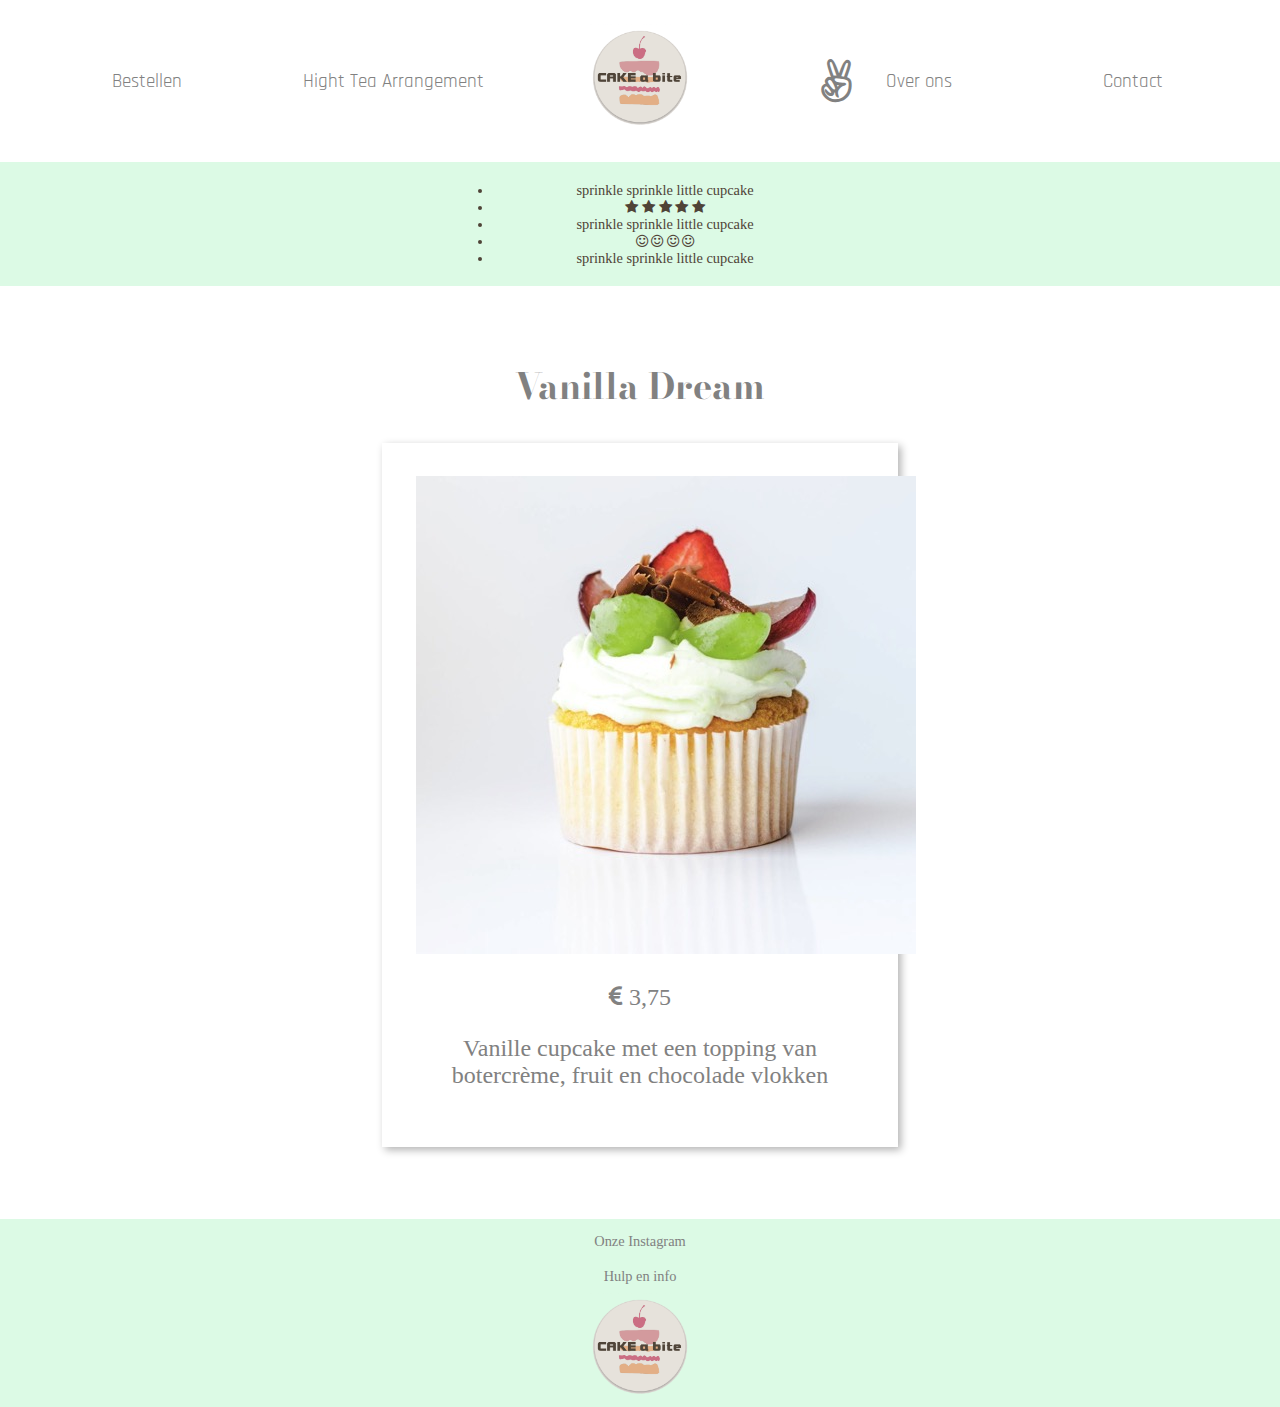
<file: cupcakes/cupcake3.html>
<!DOCTYPE html>
<html lang="nl" >
  <head>
    <meta charset="utf-8">
    <title>Cake a bite.nl</title>
    <link href='https://fonts.googleapis.com/css?family=Langar' rel='stylesheet'>
    <link href='https://fonts.googleapis.com/css?family=Bodoni+Moda' rel='stylesheet'>
    <link href='https://fonts.googleapis.com/css?family=Rajdhani' rel='stylesheet'>
    <link rel="stylesheet" href="../css/font-awesome.min.css">
    <script   src="https://code.jquery.com/jquery-3.5.1.min.js"   integrity="sha256-9/aliU8dGd2tb6OSsuzixeV4y/faTqgFtohetphbbj0="   crossorigin="anonymous"></script>
    <script src="https://cdn.tutorialjinni.com/jquery.webticker/3.0.0/jquery.webticker.js"></script>
    <link rel="stylesheet" href="../styles.css">
  </head>
  <body>
    <!--Advanced Responsive Layouts with CSS Flexbox van LinkedIn learning -->
    <header>
      <nav class="hoofd-menu menu-section">
            <!-- Onze site bestaat uit 5 pagina's (5 html's) -->
        <ul class="nav_links">
          <!-- bestellen menu -->
          <li>
            <a href="../bestellen.html">
              <div class="button-text">
                  Bestellen
              </div>
            </a></li>
            <!-- high tea menu -->
          <li><a href="../highTea.html">
            <div class="button-text">
                Hight Tea Arrangement
            </div>
            </a></li>
          <!-- home menu -->
          <!-- wil je icons aanpassen dan: fondawsome (cheatsheets) -->
          <li>
             <a href="../index.html">
               <div class="icon">
                 <img class="logo" src="../images/logoCakeABite.png" alt="logo">
               </div>
             </a>
          </li>
          <!-- about us menu -->
          <li><a href="../aboutUs.html">
             <div class="icon">
                <i class="fa fa-angellist"></i>
            </div>
            <div class="button-text">
                Over ons
            </div>
          </a></li>
          <!-- contact menu -->
          <li><a href="../contact.html">
          <div class="button-text">
              Contact
          </div></a></li>
        </ul>
      </nav>
    </header>
    <!-- Hier de hoofd tekst van de pagina -->
    <section class="pagina">
      <div class='green-balk'>
        <!-- zou leuk zijn als de balk beweegt -->
        <div class='green-balk-ticker'>
          <ul id="webTicker">
            <li>sprinkle sprinkle little cupcake</li>
            <li><i class="fa fa-star"></i> <i class="fa fa-star"></i> <i class="fa fa-star"></i> <i class="fa fa-star"></i> <i class="fa fa-star"></i></li>
            <li>sprinkle sprinkle little cupcake</li>
            <li><i class="fa fa-smile-o"></i> <i class="fa fa-smile-o"></i> <i class="fa fa-smile-o"> </i> <i class="fa fa-smile-o"></i></li>
            <li>sprinkle sprinkle little cupcake</li>
          </ul>
        </div>
        <script>
        $('#webTicker').webTicker();
        </script>
      </div>
      <article>
        <div class='article-text' >
          <h2>Vanilla Dream</h2>
          <section class='cupcakecard-detail'>
            <img src='../images/vanillaDream.jpg'/>
            <p><i class="fa fa-eur"></i> 3,75</p>
            <p>Vanille cupcake met een topping van botercrème, fruit en chocolade vlokken</p>
          </section>
        </div>
      </article>

    </section>
    <footer>
          <!-- Hier socialmedia accounts van de pagina -->
      <nav class="menu-section">
                <!-- Onze site bestaat uit 5 pagina's (5 html's) -->
        <ul class="nav_links">
          <li><a href="https://www.instagram.com">Onze Instagram</a></li>
          <li><a href="hulp.html">Hulp en info</a></li>
        </ul>
      </nav>
      <img class="logo" src="../images/logoCakeABite.png" alt="logo">
    </footer>

  </body>
</html>
</file>
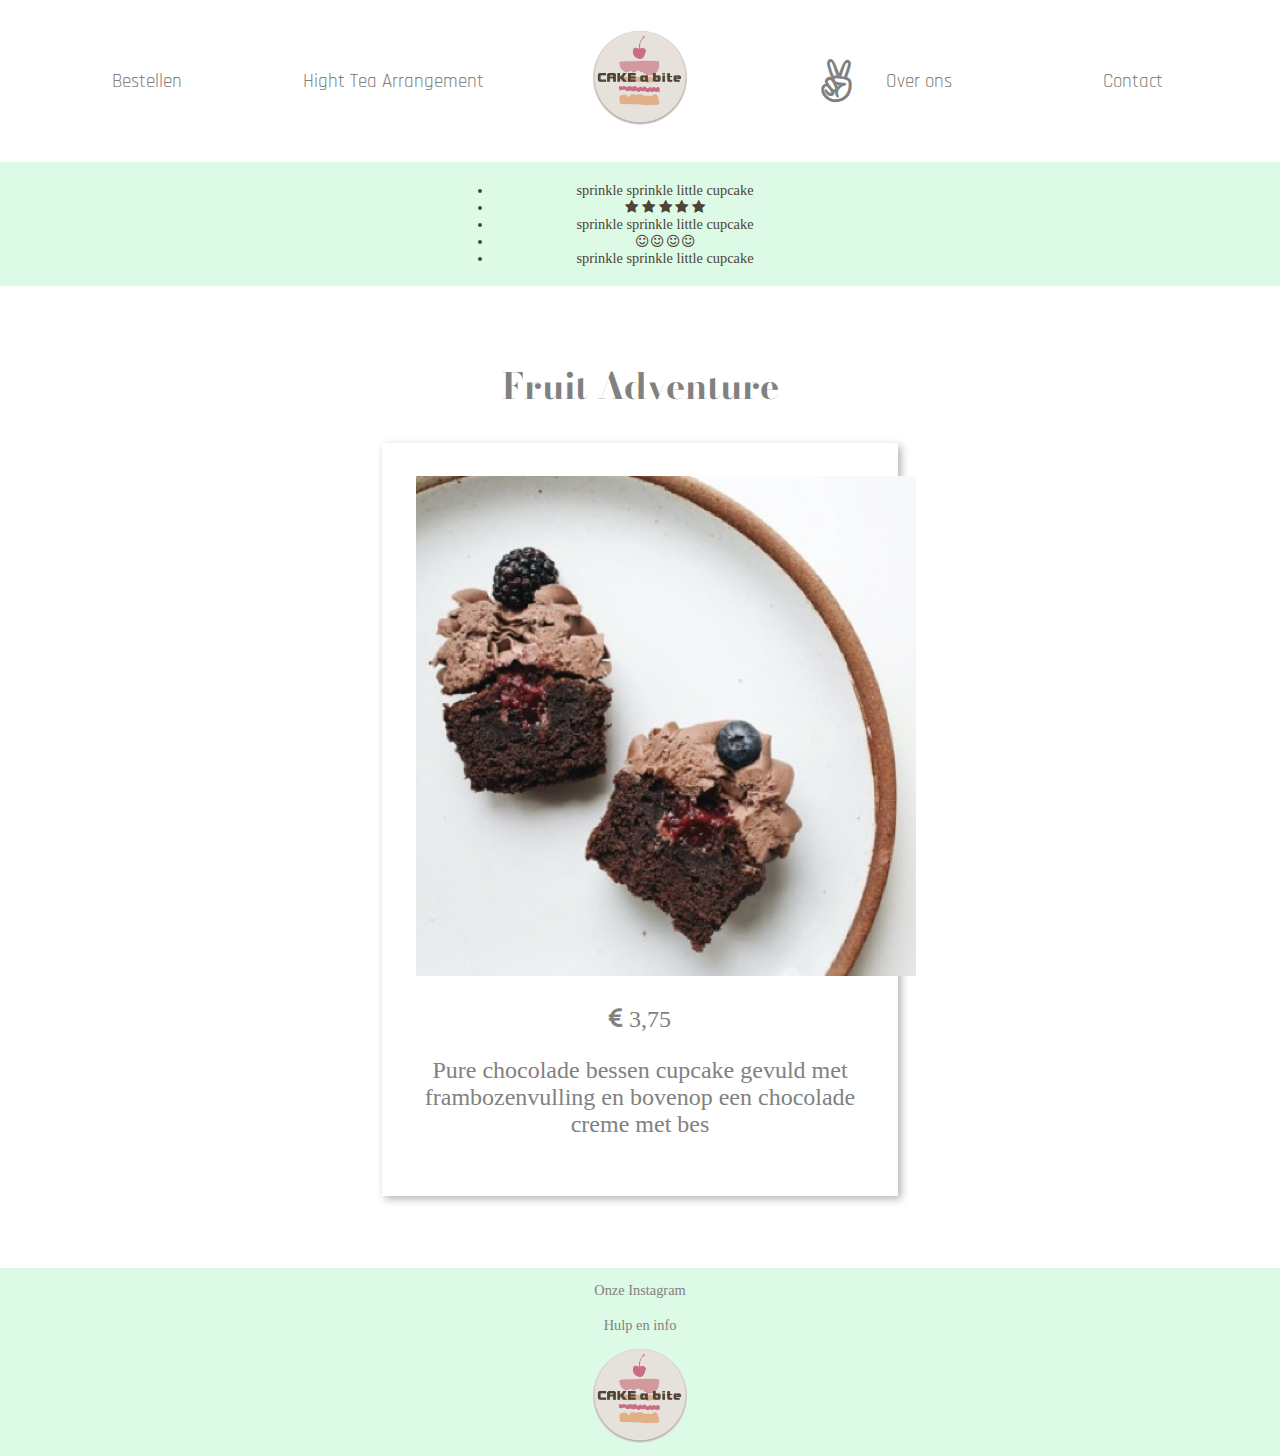
<file: cupcakes/cupcake4.html>
<!DOCTYPE html>
<html lang="nl" >
  <head>
    <meta charset="utf-8">
    <title>Cake a bite.nl</title>
    <link href='https://fonts.googleapis.com/css?family=Langar' rel='stylesheet'>
    <link href='https://fonts.googleapis.com/css?family=Bodoni+Moda' rel='stylesheet'>
    <link href='https://fonts.googleapis.com/css?family=Rajdhani' rel='stylesheet'>
    <link rel="stylesheet" href="../css/font-awesome.min.css">
    <script   src="https://code.jquery.com/jquery-3.5.1.min.js"   integrity="sha256-9/aliU8dGd2tb6OSsuzixeV4y/faTqgFtohetphbbj0="   crossorigin="anonymous"></script>
    <script src="https://cdn.tutorialjinni.com/jquery.webticker/3.0.0/jquery.webticker.js"></script>
    <link rel="stylesheet" href="../styles.css">
  </head>
  <body>
    <!--Advanced Responsive Layouts with CSS Flexbox van LinkedIn learning -->
    <header>
      <nav class="hoofd-menu menu-section">
            <!-- Onze site bestaat uit 5 pagina's (5 html's) -->
        <ul class="nav_links">
          <!-- bestellen menu -->
          <li>
            <a href="../bestellen.html">
              <div class="button-text">
                  Bestellen
              </div>
            </a></li>
            <!-- high tea menu -->
          <li><a href="../highTea.html">
            <div class="button-text">
                Hight Tea Arrangement
            </div>
            </a></li>
          <!-- home menu -->
          <!-- wil je icons aanpassen dan: fondawsome (cheatsheets) -->
          <li>
             <a href="../index.html">
               <div class="icon">
                 <img class="logo" src="../images/logoCakeABite.png" alt="logo">
               </div>
             </a>
          </li>
          <!-- about us menu -->
          <li><a href="../aboutUs.html">
             <div class="icon">
                <i class="fa fa-angellist"></i>
            </div>
            <div class="button-text">
                Over ons
            </div>
          </a></li>
          <!-- contact menu -->
          <li><a href="../contact.html">
          <div class="button-text">
              Contact
          </div></a></li>
        </ul>
      </nav>
    </header>
    <!-- Hier de hoofd tekst van de pagina -->
    <section class="pagina">
      <div class='green-balk'>
        <!-- zou leuk zijn als de balk beweegt -->
        <div class='green-balk-ticker'>
          <ul id="webTicker">
            <li>sprinkle sprinkle little cupcake</li>
            <li><i class="fa fa-star"></i> <i class="fa fa-star"></i> <i class="fa fa-star"></i> <i class="fa fa-star"></i> <i class="fa fa-star"></i></li>
            <li>sprinkle sprinkle little cupcake</li>
            <li><i class="fa fa-smile-o"></i> <i class="fa fa-smile-o"></i> <i class="fa fa-smile-o"> </i> <i class="fa fa-smile-o"></i></li>
            <li>sprinkle sprinkle little cupcake</li>
          </ul>
        </div>
        <script>
        $('#webTicker').webTicker();
        </script>
      </div>
      <article>
        <div class='article-text' >
          <h2>Fruit Adventure</h2>
          <section class='cupcakecard-detail'>
            <img src='../images/fruitAdventure.jpg'/>
            <p><i class="fa fa-eur"></i> 3,75</p>
            <p>Pure chocolade bessen cupcake gevuld met frambozenvulling en bovenop een chocolade creme met bes</p>
          </section>
        </div>
      </article>

    </section>
    <footer>
          <!-- Hier socialmedia accounts van de pagina -->
      <nav class="menu-section">
                <!-- Onze site bestaat uit 5 pagina's (5 html's) -->
        <ul class="nav_links">
          <li><a href="https://www.instagram.com">Onze Instagram</a></li>
          <li><a href="hulp.html">Hulp en info</a></li>
        </ul>
      </nav>
      <img class="logo" src="../images/logoCakeABite.png" alt="logo">
    </footer>

  </body>
</html>
</file>
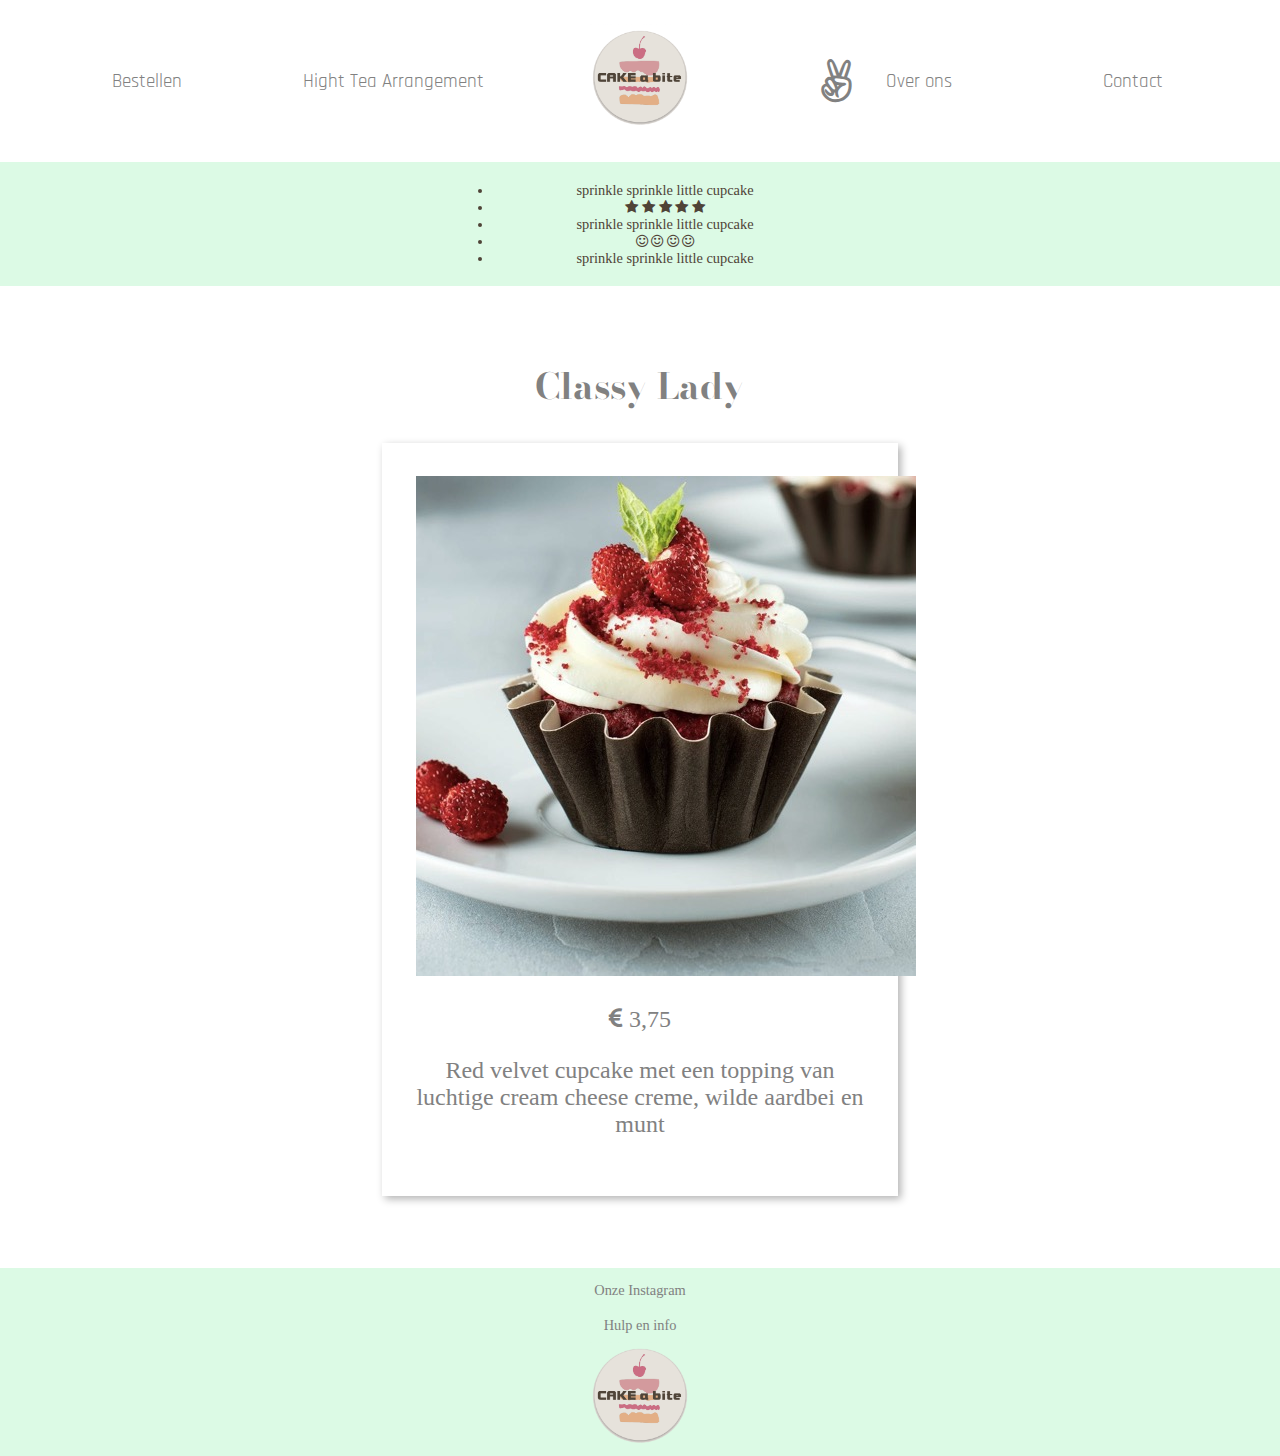
<file: cupcakes/cupcake5.html>
<!DOCTYPE html>
<html lang="nl" >
  <head>
    <meta charset="utf-8">
    <title>Cake a bite.nl</title>
    <link href='https://fonts.googleapis.com/css?family=Langar' rel='stylesheet'>
    <link href='https://fonts.googleapis.com/css?family=Bodoni+Moda' rel='stylesheet'>
    <link href='https://fonts.googleapis.com/css?family=Rajdhani' rel='stylesheet'>
    <link rel="stylesheet" href="../css/font-awesome.min.css">
    <script   src="https://code.jquery.com/jquery-3.5.1.min.js"   integrity="sha256-9/aliU8dGd2tb6OSsuzixeV4y/faTqgFtohetphbbj0="   crossorigin="anonymous"></script>
    <script src="https://cdn.tutorialjinni.com/jquery.webticker/3.0.0/jquery.webticker.js"></script>
    <link rel="stylesheet" href="../styles.css">
  </head>
  <body>
    <!--Advanced Responsive Layouts with CSS Flexbox van LinkedIn learning -->
    <header>
      <nav class="hoofd-menu menu-section">
            <!-- Onze site bestaat uit 5 pagina's (5 html's) -->
        <ul class="nav_links">
          <!-- bestellen menu -->
          <li>
            <a href="../bestellen.html">
              <div class="button-text">
                  Bestellen
              </div>
            </a></li>
            <!-- high tea menu -->
          <li><a href="../highTea.html">
            <div class="button-text">
                Hight Tea Arrangement
            </div>
            </a></li>
          <!-- home menu -->
          <!-- wil je icons aanpassen dan: fondawsome (cheatsheets) -->
          <li>
             <a href="../index.html">
               <div class="icon">
                 <img class="logo" src="../images/logoCakeABite.png" alt="logo">
               </div>
             </a>
          </li>
          <!-- about us menu -->
          <li><a href="../aboutUs.html">
             <div class="icon">
                <i class="fa fa-angellist"></i>
            </div>
            <div class="button-text">
                Over ons
            </div>
          </a></li>
          <!-- contact menu -->
          <li><a href="../contact.html">
          <div class="button-text">
              Contact
          </div></a></li>
        </ul>
      </nav>
    </header>
    <!-- Hier de hoofd tekst van de pagina -->
    <section class="pagina">
      <div class='green-balk'>
        <!-- zou leuk zijn als de balk beweegt -->
        <div class='green-balk-ticker'>
          <ul id="webTicker">
            <li>sprinkle sprinkle little cupcake</li>
            <li><i class="fa fa-star"></i> <i class="fa fa-star"></i> <i class="fa fa-star"></i> <i class="fa fa-star"></i> <i class="fa fa-star"></i></li>
            <li>sprinkle sprinkle little cupcake</li>
            <li><i class="fa fa-smile-o"></i> <i class="fa fa-smile-o"></i> <i class="fa fa-smile-o"> </i> <i class="fa fa-smile-o"></i></li>
            <li>sprinkle sprinkle little cupcake</li>
          </ul>
        </div>
        <script>
        $('#webTicker').webTicker();
        </script>
      </div>
      <article>
        <div class='article-text' >
          <h2>Classy Lady</h2>
          <section class='cupcakecard-detail'>
            <img src='../images/classyLady.jpg'/>
            <p><i class="fa fa-eur"></i> 3,75</p>
            <p>Red velvet cupcake met een topping van luchtige cream cheese creme, wilde aardbei en munt</p>
          </section>
        </div>
      </article>

    </section>
    <footer>
          <!-- Hier socialmedia accounts van de pagina -->
      <nav class="menu-section">
                <!-- Onze site bestaat uit 5 pagina's (5 html's) -->
        <ul class="nav_links">
          <li><a href="https://www.instagram.com">Onze Instagram</a></li>
          <li><a href="hulp.html">Hulp en info</a></li>
        </ul>
      </nav>
      <img class="logo" src="../images/logoCakeABite.png" alt="logo">
    </footer>

  </body>
</html>
</file>
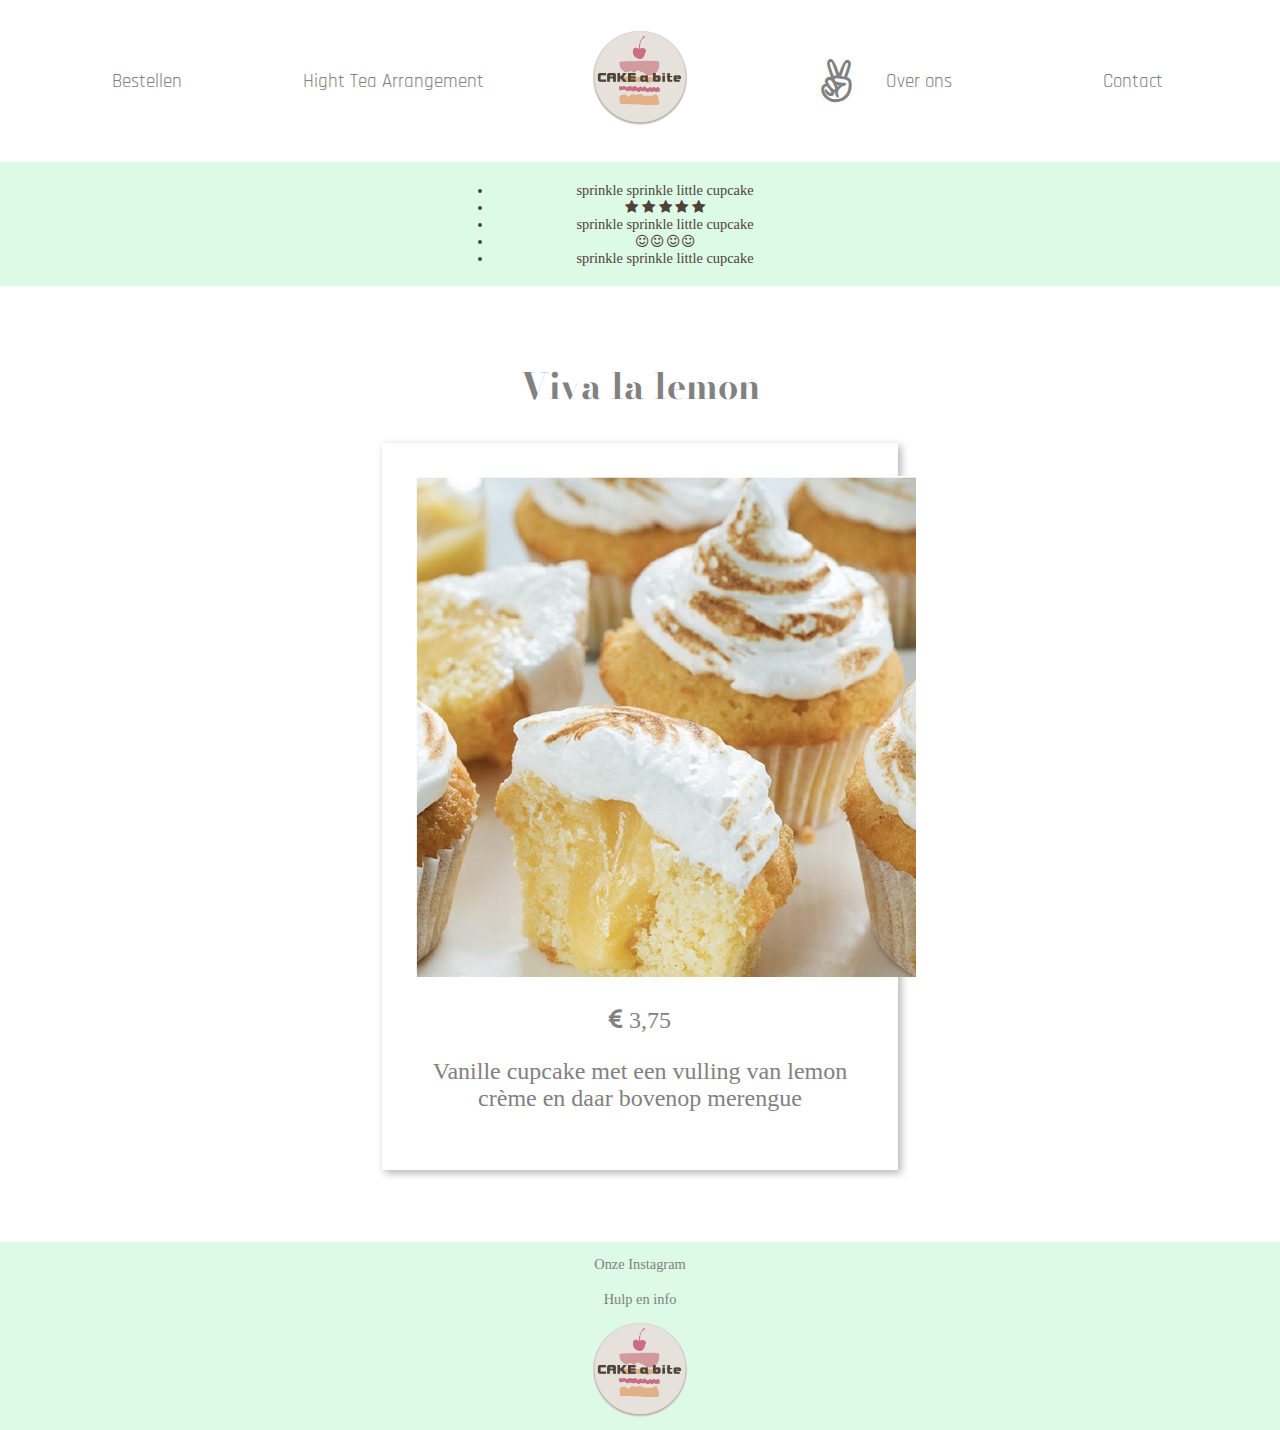
<file: cupcakes/cupcake6.html>
<!DOCTYPE html>
<html lang="nl" >
  <head>
    <meta charset="utf-8">
    <title>Cake a bite.nl</title>
    <link href='https://fonts.googleapis.com/css?family=Langar' rel='stylesheet'>
    <link href='https://fonts.googleapis.com/css?family=Bodoni+Moda' rel='stylesheet'>
    <link href='https://fonts.googleapis.com/css?family=Rajdhani' rel='stylesheet'>
    <link rel="stylesheet" href="../css/font-awesome.min.css">
    <script   src="https://code.jquery.com/jquery-3.5.1.min.js"   integrity="sha256-9/aliU8dGd2tb6OSsuzixeV4y/faTqgFtohetphbbj0="   crossorigin="anonymous"></script>
    <script src="https://cdn.tutorialjinni.com/jquery.webticker/3.0.0/jquery.webticker.js"></script>
    <link rel="stylesheet" href="../styles.css">
  </head>
  <body>
    <!--Advanced Responsive Layouts with CSS Flexbox van LinkedIn learning -->
    <header>
      <nav class="hoofd-menu menu-section">
            <!-- Onze site bestaat uit 5 pagina's (5 html's) -->
        <ul class="nav_links">
          <!-- bestellen menu -->
          <li>
            <a href="../bestellen.html">
              <div class="button-text">
                  Bestellen
              </div>
            </a></li>
            <!-- high tea menu -->
          <li><a href="../highTea.html">
            <div class="button-text">
                Hight Tea Arrangement
            </div>
            </a></li>
          <!-- home menu -->
          <!-- wil je icons aanpassen dan: fondawsome (cheatsheets) -->
          <li>
             <a href="../index.html">
               <div class="icon">
                 <img class="logo" src="../images/logoCakeABite.png" alt="logo">
               </div>
             </a>
          </li>
          <!-- about us menu -->
          <li><a href="../aboutUs.html">
             <div class="icon">
                <i class="fa fa-angellist"></i>
            </div>
            <div class="button-text">
                Over ons
            </div>
          </a></li>
          <!-- contact menu -->
          <li><a href="../contact.html">
          <div class="button-text">
              Contact
          </div></a></li>
        </ul>
      </nav>
    </header>
    <!-- Hier de hoofd tekst van de pagina -->
    <section class="pagina">
      <div class='green-balk'>
        <!-- zou leuk zijn als de balk beweegt -->
        <div class='green-balk-ticker'>
          <ul id="webTicker">
            <li>sprinkle sprinkle little cupcake</li>
            <li><i class="fa fa-star"></i> <i class="fa fa-star"></i> <i class="fa fa-star"></i> <i class="fa fa-star"></i> <i class="fa fa-star"></i></li>
            <li>sprinkle sprinkle little cupcake</li>
            <li><i class="fa fa-smile-o"></i> <i class="fa fa-smile-o"></i> <i class="fa fa-smile-o"> </i> <i class="fa fa-smile-o"></i></li>
            <li>sprinkle sprinkle little cupcake</li>
          </ul>
        </div>
        <script>
        $('#webTicker').webTicker();
        </script>
      </div>
      <article>
        <div class='article-text' >
          <h2>Viva la lemon</h2>
          <section class='cupcakecard-detail'>
            <img src='../images/vivaLaLemon.jpg'/>
            <p><i class="fa fa-eur"></i> 3,75</p>
            <p> Vanille cupcake met een vulling van lemon crème en daar bovenop merengue</p>
          </section>
        </div>
      </article>

    </section>
    <footer>
          <!-- Hier socialmedia accounts van de pagina -->
      <nav class="menu-section">
                <!-- Onze site bestaat uit 5 pagina's (5 html's) -->
        <ul class="nav_links">
          <li><a href="https://www.instagram.com">Onze Instagram</a></li>
          <li><a href="hulp.html">Hulp en info</a></li>
        </ul>
      </nav>
      <img class="logo" src="../images/logoCakeABite.png" alt="logo">
    </footer>

  </body>
</html>
</file>
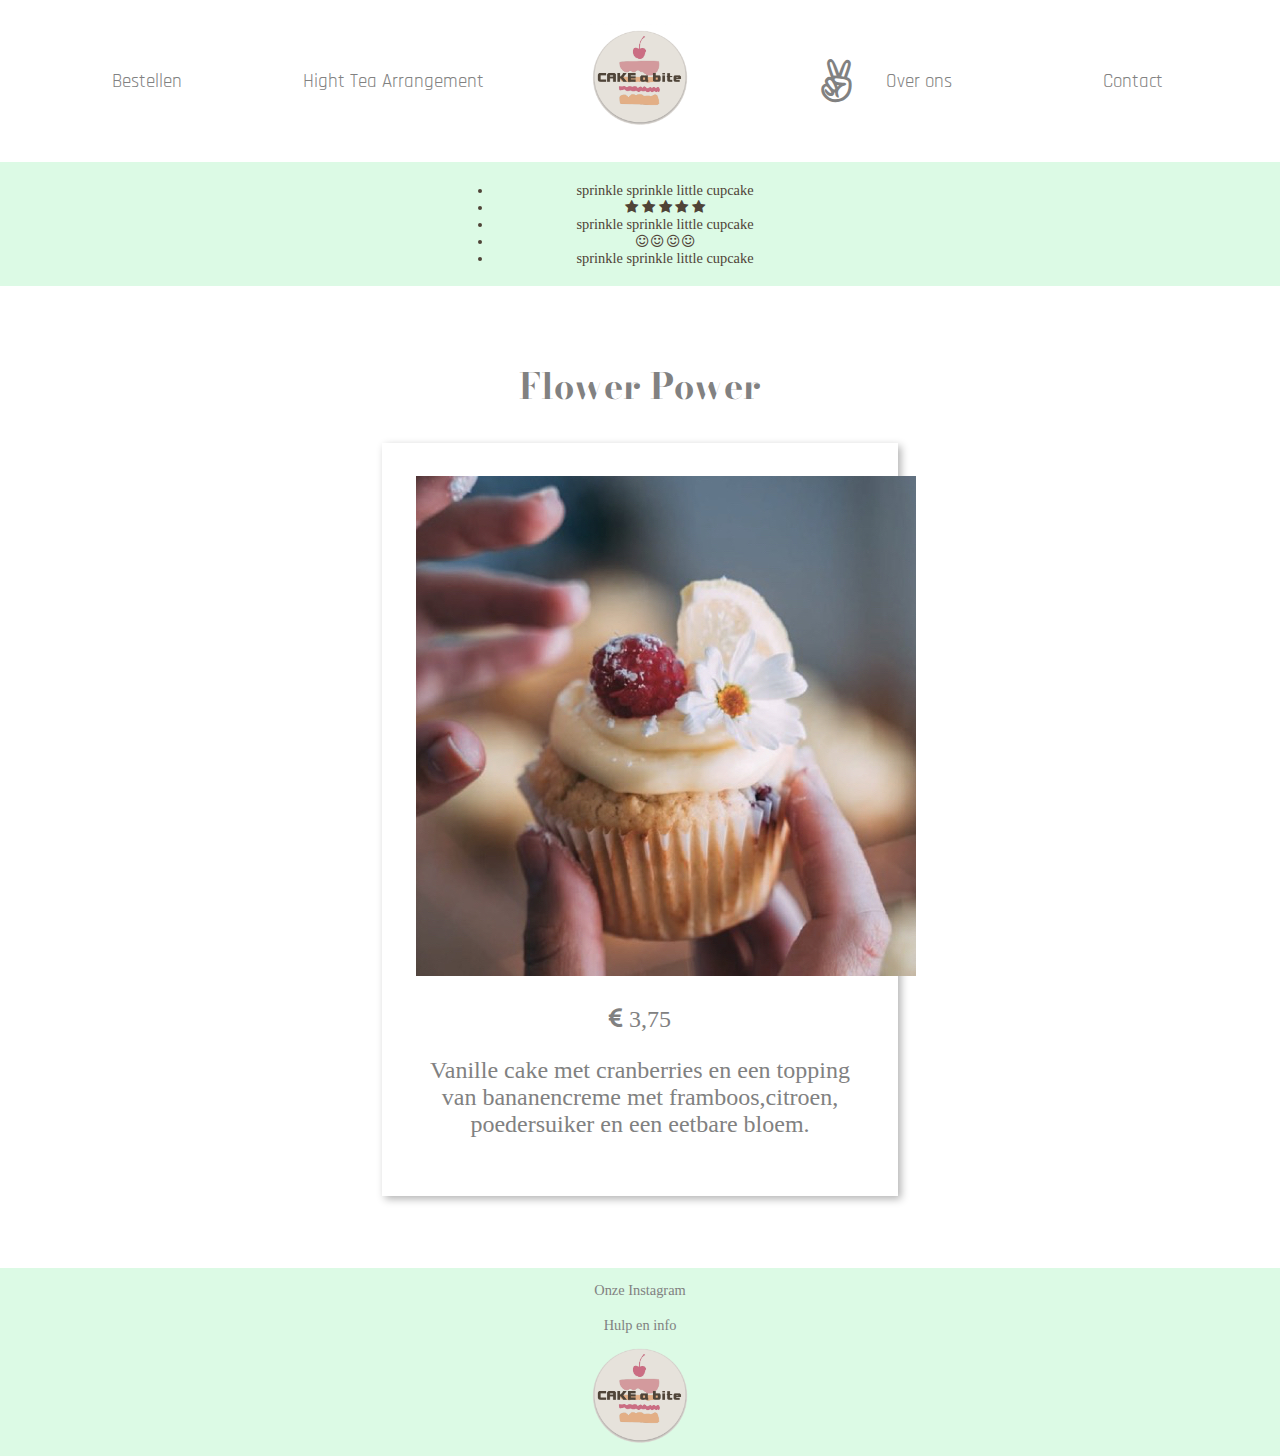
<file: cupcakes/cupcake7.html>
<!DOCTYPE html>
<html lang="nl" >
  <head>
    <meta charset="utf-8">
    <title>Cake a bite.nl</title>
    <link href='https://fonts.googleapis.com/css?family=Langar' rel='stylesheet'>
    <link href='https://fonts.googleapis.com/css?family=Bodoni+Moda' rel='stylesheet'>
    <link href='https://fonts.googleapis.com/css?family=Rajdhani' rel='stylesheet'>
    <link rel="stylesheet" href="../css/font-awesome.min.css">
    <script   src="https://code.jquery.com/jquery-3.5.1.min.js"   integrity="sha256-9/aliU8dGd2tb6OSsuzixeV4y/faTqgFtohetphbbj0="   crossorigin="anonymous"></script>
    <script src="https://cdn.tutorialjinni.com/jquery.webticker/3.0.0/jquery.webticker.js"></script>
    <link rel="stylesheet" href="../styles.css">
  </head>
  <body>
    <!--Advanced Responsive Layouts with CSS Flexbox van LinkedIn learning -->
    <header>
      <nav class="hoofd-menu menu-section">
            <!-- Onze site bestaat uit 5 pagina's (5 html's) -->
        <ul class="nav_links">
          <!-- bestellen menu -->
          <li>
            <a href="../bestellen.html">
              <div class="button-text">
                  Bestellen
              </div>
            </a></li>
            <!-- high tea menu -->
          <li><a href="../highTea.html">
            <div class="button-text">
                Hight Tea Arrangement
            </div>
            </a></li>
          <!-- home menu -->
          <!-- wil je icons aanpassen dan: fondawsome (cheatsheets) -->
          <li>
             <a href="../index.html">
               <div class="icon">
                 <img class="logo" src="../images/logoCakeABite.png" alt="logo">
               </div>
             </a>
          </li>
          <!-- about us menu -->
          <li><a href="../aboutUs.html">
             <div class="icon">
                <i class="fa fa-angellist"></i>
            </div>
            <div class="button-text">
                Over ons
            </div>
          </a></li>
          <!-- contact menu -->
          <li><a href="../contact.html">
          <div class="button-text">
              Contact
          </div></a></li>
        </ul>
      </nav>
    </header>
    <!-- Hier de hoofd tekst van de pagina -->
    <section class="pagina">
      <div class='green-balk'>
        <!-- zou leuk zijn als de balk beweegt -->
        <div class='green-balk-ticker'>
          <ul id="webTicker">
            <li>sprinkle sprinkle little cupcake</li>
            <li><i class="fa fa-star"></i> <i class="fa fa-star"></i> <i class="fa fa-star"></i> <i class="fa fa-star"></i> <i class="fa fa-star"></i></li>
            <li>sprinkle sprinkle little cupcake</li>
            <li><i class="fa fa-smile-o"></i> <i class="fa fa-smile-o"></i> <i class="fa fa-smile-o"> </i> <i class="fa fa-smile-o"></i></li>
            <li>sprinkle sprinkle little cupcake</li>
          </ul>
        </div>
        <script>
        $('#webTicker').webTicker();
        </script>
      </div>
      <article>
        <div class='article-text' >
          <h2>Flower Power</h2>
          <section class='cupcakecard-detail'>
            <img src='../images/flowerPower.jpg'/>
            <p><i class="fa fa-eur"></i> 3,75</p>
            <p>Vanille cake met cranberries en een topping van bananencreme met framboos,citroen, poedersuiker en een eetbare bloem. </p>
          </section>
        </div>
      </article>

    </section>
    <footer>
          <!-- Hier socialmedia accounts van de pagina -->
      <nav class="menu-section">
                <!-- Onze site bestaat uit 5 pagina's (5 html's) -->
        <ul class="nav_links">
          <li><a href="https://www.instagram.com">Onze Instagram</a></li>
          <li><a href="hulp.html">Hulp en info</a></li>
        </ul>
      </nav>
      <img class="logo" src="../images/logoCakeABite.png" alt="logo">
    </footer>

  </body>
</html>
</file>
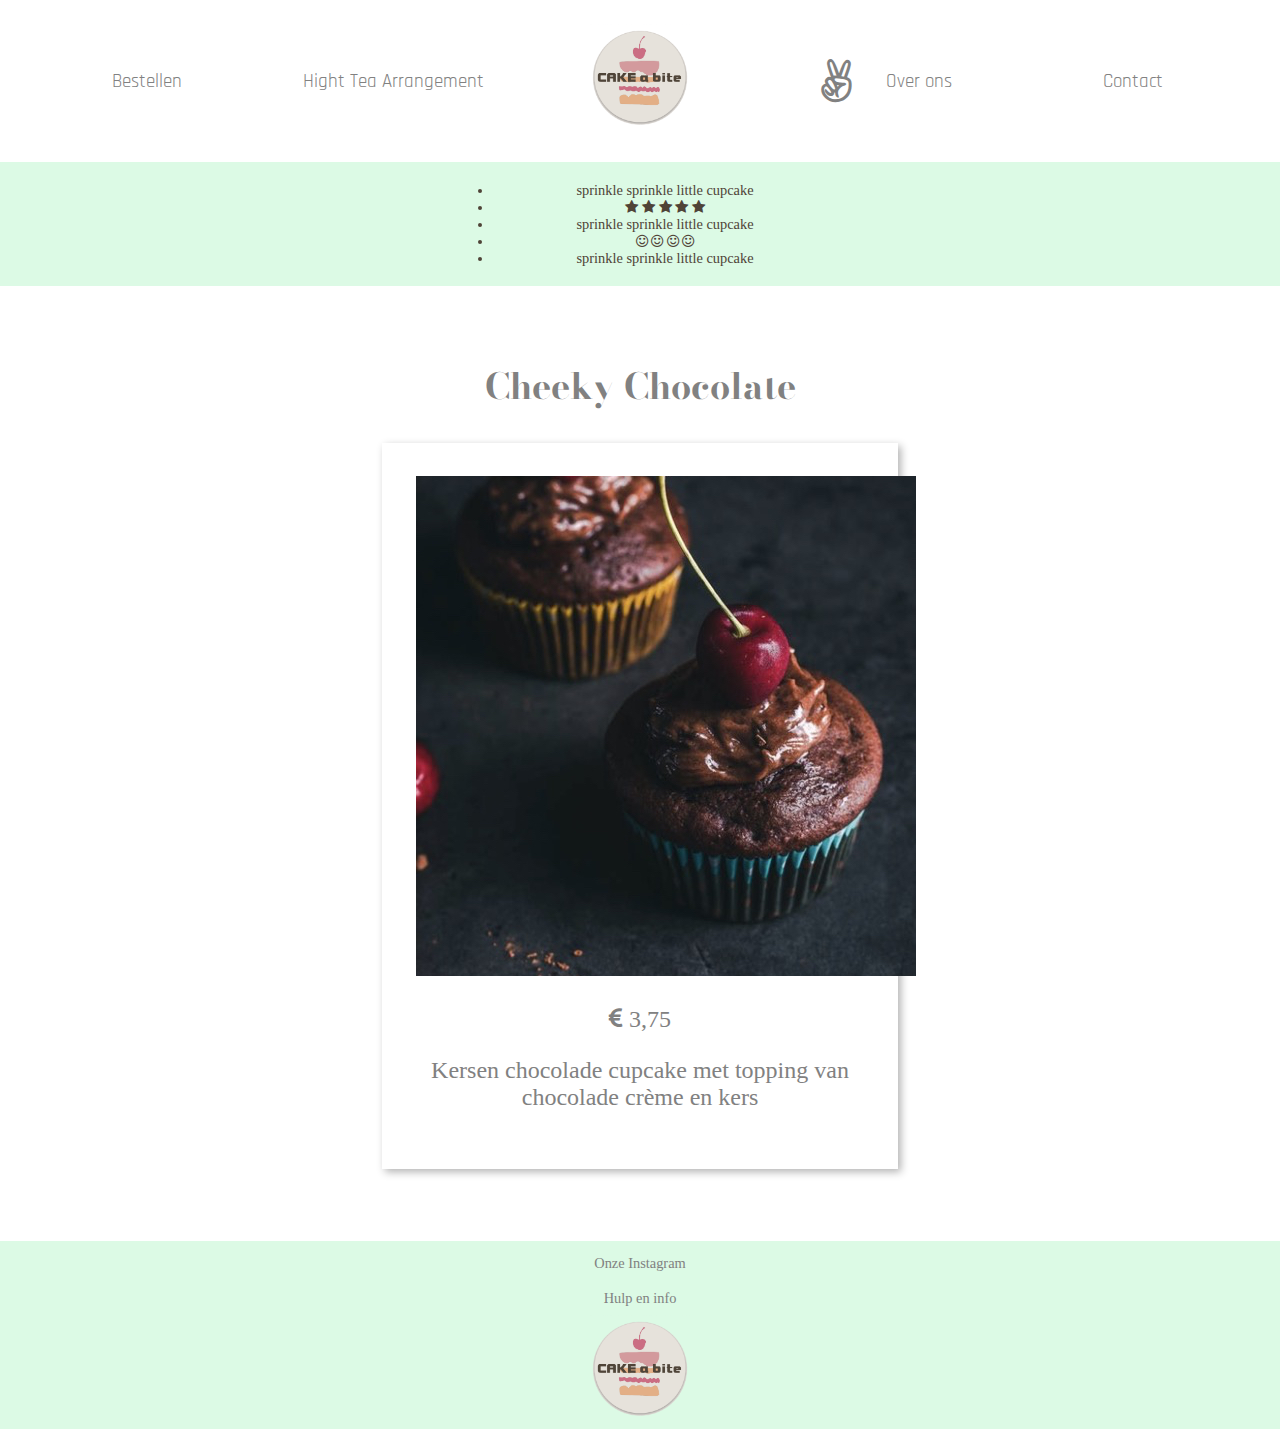
<file: cupcakes/cupcake8.html>
<!DOCTYPE html>
<html lang="nl" >
  <head>
    <meta charset="utf-8">
    <title>Cake a bite.nl</title>
    <link href='https://fonts.googleapis.com/css?family=Langar' rel='stylesheet'>
    <link href='https://fonts.googleapis.com/css?family=Bodoni+Moda' rel='stylesheet'>
    <link href='https://fonts.googleapis.com/css?family=Rajdhani' rel='stylesheet'>
    <link rel="stylesheet" href="../css/font-awesome.min.css">
    <script   src="https://code.jquery.com/jquery-3.5.1.min.js"   integrity="sha256-9/aliU8dGd2tb6OSsuzixeV4y/faTqgFtohetphbbj0="   crossorigin="anonymous"></script>
    <script src="https://cdn.tutorialjinni.com/jquery.webticker/3.0.0/jquery.webticker.js"></script>
    <link rel="stylesheet" href="../styles.css">
  </head>
  <body>
    <!--Advanced Responsive Layouts with CSS Flexbox van LinkedIn learning -->
    <header>
      <nav class="hoofd-menu menu-section">
            <!-- Onze site bestaat uit 5 pagina's (5 html's) -->
        <ul class="nav_links">
          <!-- bestellen menu -->
          <li>
            <a href="../bestellen.html">
              <div class="button-text">
                  Bestellen
              </div>
            </a></li>
            <!-- high tea menu -->
          <li><a href="../highTea.html">
            <div class="button-text">
                Hight Tea Arrangement
            </div>
            </a></li>
          <!-- home menu -->
          <!-- wil je icons aanpassen dan: fondawsome (cheatsheets) -->
          <li>
             <a href="../index.html">
               <div class="icon">
                 <img class="logo" src="../images/logoCakeABite.png" alt="logo">
               </div>
             </a>
          </li>
          <!-- about us menu -->
          <li><a href="../aboutUs.html">
             <div class="icon">
                <i class="fa fa-angellist"></i>
            </div>
            <div class="button-text">
                Over ons
            </div>
          </a></li>
          <!-- contact menu -->
          <li><a href="../contact.html">
          <div class="button-text">
              Contact
          </div></a></li>
        </ul>
      </nav>
    </header>
    <!-- Hier de hoofd tekst van de pagina -->
    <section class="pagina">
      <div class='green-balk'>
        <!-- zou leuk zijn als de balk beweegt -->
        <div class='green-balk-ticker'>
          <ul id="webTicker">
            <li>sprinkle sprinkle little cupcake</li>
            <li><i class="fa fa-star"></i> <i class="fa fa-star"></i> <i class="fa fa-star"></i> <i class="fa fa-star"></i> <i class="fa fa-star"></i></li>
            <li>sprinkle sprinkle little cupcake</li>
            <li><i class="fa fa-smile-o"></i> <i class="fa fa-smile-o"></i> <i class="fa fa-smile-o"> </i> <i class="fa fa-smile-o"></i></li>
            <li>sprinkle sprinkle little cupcake</li>
          </ul>
        </div>
        <script>
        $('#webTicker').webTicker();
        </script>
      </div>
      <article>
        <div class='article-text' >
          <h2>Cheeky Chocolate</h2>
          <section class='cupcakecard-detail'>
            <img src='../images/cheekyChocolate.jpg'/>
            <p><i class="fa fa-eur"></i> 3,75</p>
            <p>Kersen chocolade cupcake met topping van chocolade crème en kers</p>
          </section>
        </div>
      </article>

    </section>
    <footer>
          <!-- Hier socialmedia accounts van de pagina -->
      <nav class="menu-section">
                <!-- Onze site bestaat uit 5 pagina's (5 html's) -->
        <ul class="nav_links">
          <li><a href="https://www.instagram.com">Onze Instagram</a></li>
          <li><a href="hulp.html">Hulp en info</a></li>
        </ul>
      </nav>
      <img class="logo" src="../images/logoCakeABite.png" alt="logo">
    </footer>

  </body>
</html>
</file>
<file: styles.css>
/* Base styles */
body {
	width:100%;
	padding: 0;
	margin:0;
	color: #818181;
	font-size: 24px;
}
h1,h2,h3,h4,h5,h6 {
	font-family: Bodoni Moda;
}
h1 {
	font-size: 3em;
}
h2 {
	font-size: 1.5em;
}
.logo{
  width: 100px;
  height: 120;
}
/* Styles for Menu */
.hoofd-menu {
	padding: .4em 1em;
}
.menu-section {
	vertical-align: middle;
}
ul.nav_links {
	list-style-type: none;
	padding: 0;
	margin: 0;
	background: white;
}

.nav_links li a {
	display: block;
	text-decoration: none;
	padding: .6em 1em;
	color: inherit;
}

.nav_links li a:hover {
	background: hsl(333.8,66.7%,90%);
}
.hoofd-menu li a {
    display: flex;
    width: 100%;
    justify-content:center;
		align-items: center;
}

.icon {
    flex: 0 0 1.5em;
    font-size: 1.8em;
}

.button-text {
    font-size: 0.8em;
		font-family: Rajdhani;
		text-align: center;
}

.button-text span {
    display: block;
    font-size: 40%;
    font-weight: lighter;
    font-style: italic;
}

@media screen and (min-width: 30em) {

    .hoofd-menu ul {
        display: flex;
        flex-wrap: wrap;
        justify-content: center;
    }

    .hoofd-menu li {
        display: flex;
        flex: 1 0 8em;
    }

}
/* Styles for balk */
.green-balk {
	font-size: 0.6em;
	background-color: #dcfae5;
	color:#4f4337;
	width: 100%;
	height: 1.5;
	text-align: center;
	padding: 5px;
}
.green-balk-ticker {
	margin-left: 35%;
	margin-right:35%;
}
.green-balk-ticker.fa {
	font-size: 1em;
	color: pink;
}
/* Styles for Pagina */
.pagina {
	margin:0;
}
article {
  margin:0;
}
.article-text {
	margin-top: 3em;
	padding-left: 15%;
	padding-right: 15%;
	text-align: center;
}
.pagina-foto {
	background-image: url(images/bloemtafel.jpg);
	width: 100%;
	height: 400px;
	background-repeat: no-repeat;
  background-position: center;
	background-size:cover;
	position: relative;
}
.highTea-foto {
	background-image: url(images/highTea.jpg);
	width: 100%;
	height: 400px;
	background-repeat: no-repeat;
  background-position: center;
	background-size:cover;
	position: relative;
}
.pagina-foto > h1,.highTea-foto > h1 {
	color: white;
	text-shadow: 3px 3px grey;
	margin: 0;
	position: absolute;
	top: 50%;
	left: 50%;
	-ms-transform: translate(-50%, -50%);
	transform: translate(-50%, -50%);
}
/* Styles for Assortiment*/
.assortiment {
	width: 100%;
}

.cupcakecard, .cupcakecard-detail
{
	background: white;
	margin-bottom: 2em;
	padding: 1.4em;
}
.cupcakecard-detail {
	box-shadow: 3px 3px 8px hsl(0, 0%, 70%);
	width: 50%;
	margin: auto;
}

.cupcakecard a {
	color: #818181;
	text-decoration: none;
}
.cupcakecard:hover {
	box-shadow: 3px 3px 8px hsl(0, 0%, 70%);
}


.cupcakecard h3 {
	margin-top: 0;
	margin-bottom: .5em;
	font-weight: normal;
}

.cupcakecard p {
	font-size: 0.75em;
}
.cupcakecard a>img {
	width:90%;
}

/* Flexbox stuff */

@media screen and (min-width: 40em) {
    .assortiment {
        display: flex;
        flex-wrap: wrap;
        justify-content: space-between;
        margin-top: -1em;
    }

    .cupcakecard {
        flex: 0 1 calc(50% - .5em);
        margin-bottom: 1em;
    }
}

@media screen and (min-width: 60em) {
    .assortiment {
        margin-top: inherit;
    }

    .cupcakecard {
        flex: 0 1 calc(25% - 1em);
        margin-bottom: 2em;
    }
}
/* Styles for Footer */

footer {
	font-size: 0.6em;
	margin-top: 5em;
	padding: .4em 1em;
	text-align: center;
	background: #dcfae5;
}
footer > nav > ul.nav_links {
	background: #dcfae5;
}
/* hulp elementen */
img.beetje-ruimte-boven {
margin-top: 3em;
}
table {
  font-size: 0.8em;
  border-collapse: collapse;
  width: 70%;
	margin-left: 15%;
	margin-top: 3em;
}

td, th {
  border: 1px solid #dddddd;
  text-align: center;
  padding: 8px;
}

tr:nth-child(even) {
  background-color: #dddddd;
}
.zonder-bolletjes{
	list-style-type: none;
}

/* Slideshow container */
.slideshow-container {
  width: 500px;
  position: relative;
  margin: auto;
	margin-top: 5em;
}

/* Hide the images by default */
.mySlides {
  display: none;
}

/* Next & previous buttons */
.prev, .next {
	left: 0px;
  cursor: pointer;
  position: absolute;
  top: 50%;
  width: auto;
  margin-top: -22px;
  padding: 16px;
  color: white;
  font-weight: bold;
  font-size: 18px;
  transition: 0.6s ease;
  border-radius: 0 3px 3px 0;
  user-select: none;
}

/* Position the "next button" to the right */
.next {
  left: 460px;
  border-radius: 3px 0 0 3px;
}

/* On hover, add a black background color with a little bit see-through */
.prev:hover, .next:hover {
  background-color: rgba(0,0,0,0.8);
}

/* Caption text */
.text {
  color: #f2f2f2;
  font-size: 15px;
  padding: 8px 12px;
  position: absolute;
  bottom: 8px;
  width: 100%;
  text-align: center;
}

/* Number text (1/3 etc) */
.numbertext {
  color: #f2f2f2;
  font-size: 12px;
  padding: 8px 12px;
  position: absolute;
  top: 0;
}

/* The dots/bullets/indicators */
.dot {
  cursor: pointer;
  height: 15px;
  width: 15px;
  margin: 0 2px;
  background-color: #bbb;
  border-radius: 50%;
  display: inline-block;
  transition: background-color 0.6s ease;
}

.active, .dot:hover {
  background-color: #717171;
}

/* Fading animation */
.fade {
  -webkit-animation-name: fade;
  -webkit-animation-duration: 1.5s;
  animation-name: fade;
  animation-duration: 1.5s;
}

@-webkit-keyframes fade {
  from {opacity: .4}
  to {opacity: 1}
}

@keyframes fade {
  from {opacity: .4}
  to {opacity: 1}
}
</file>
